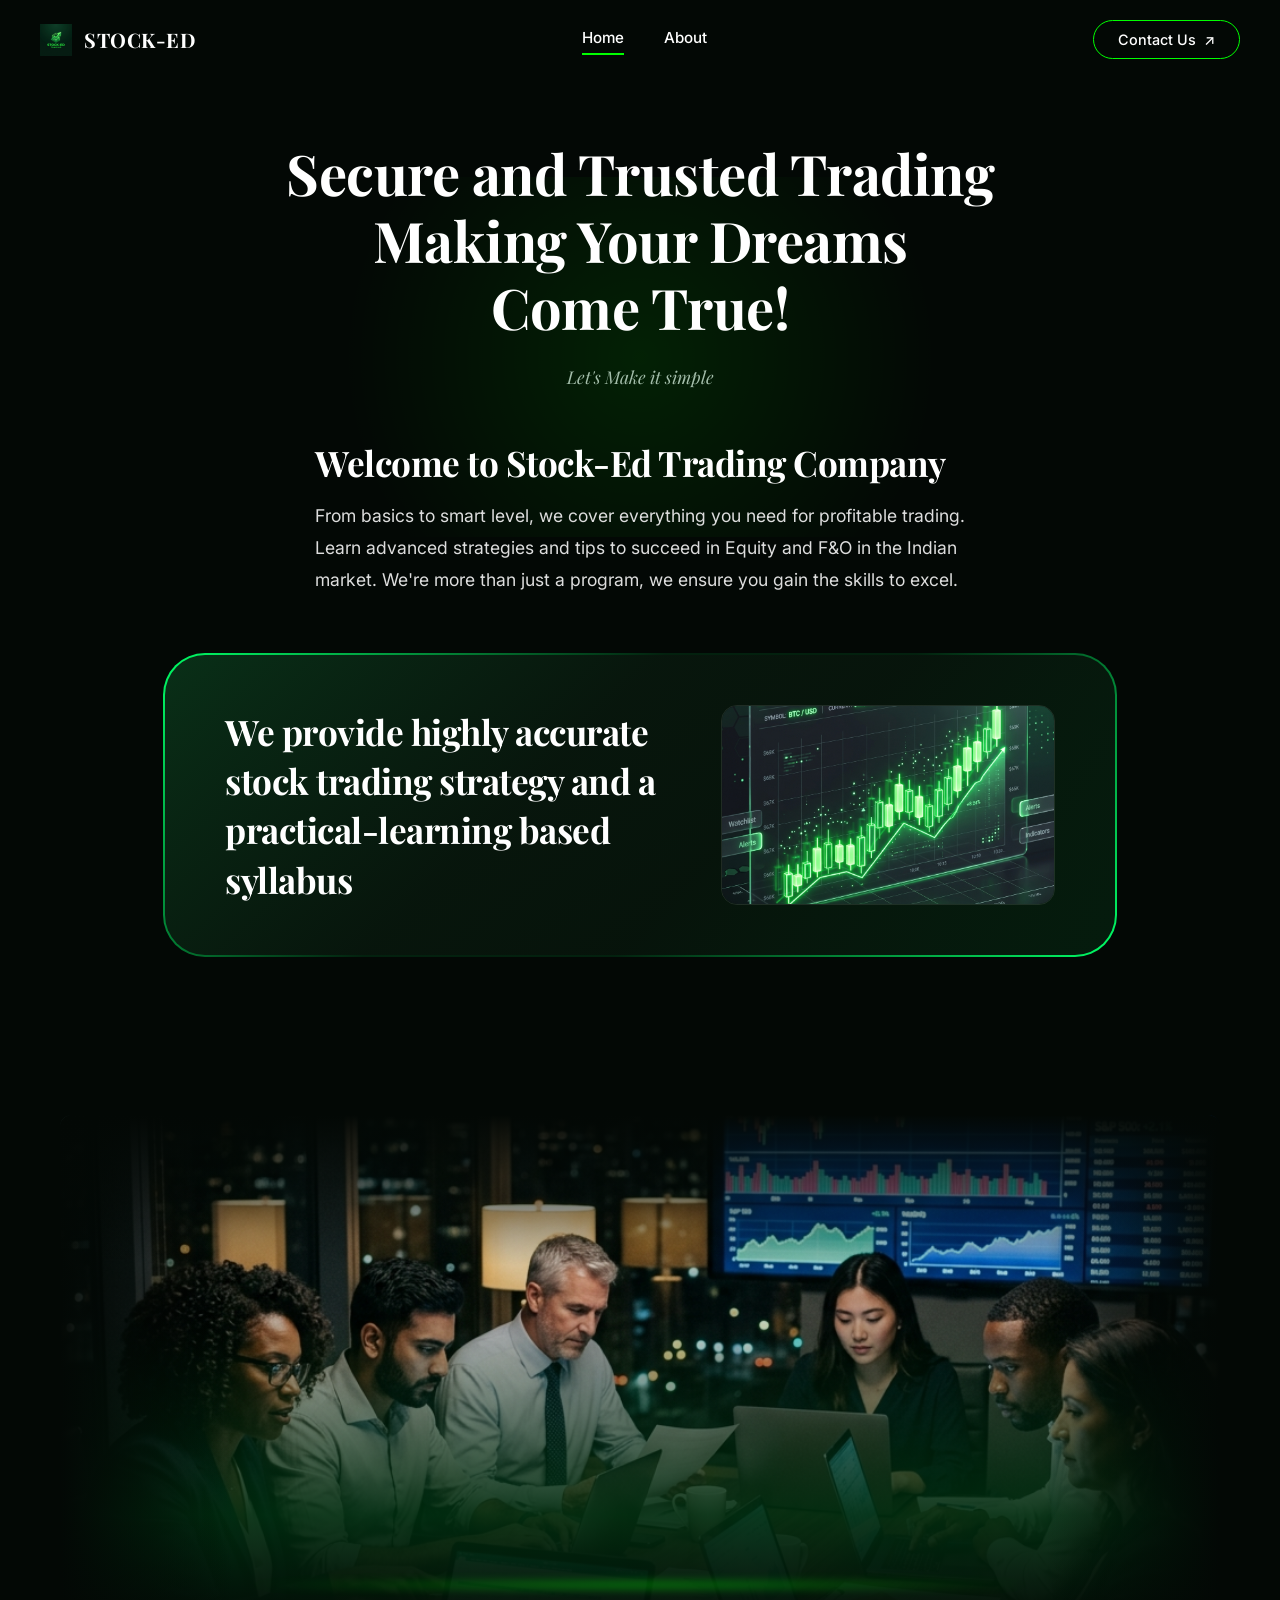
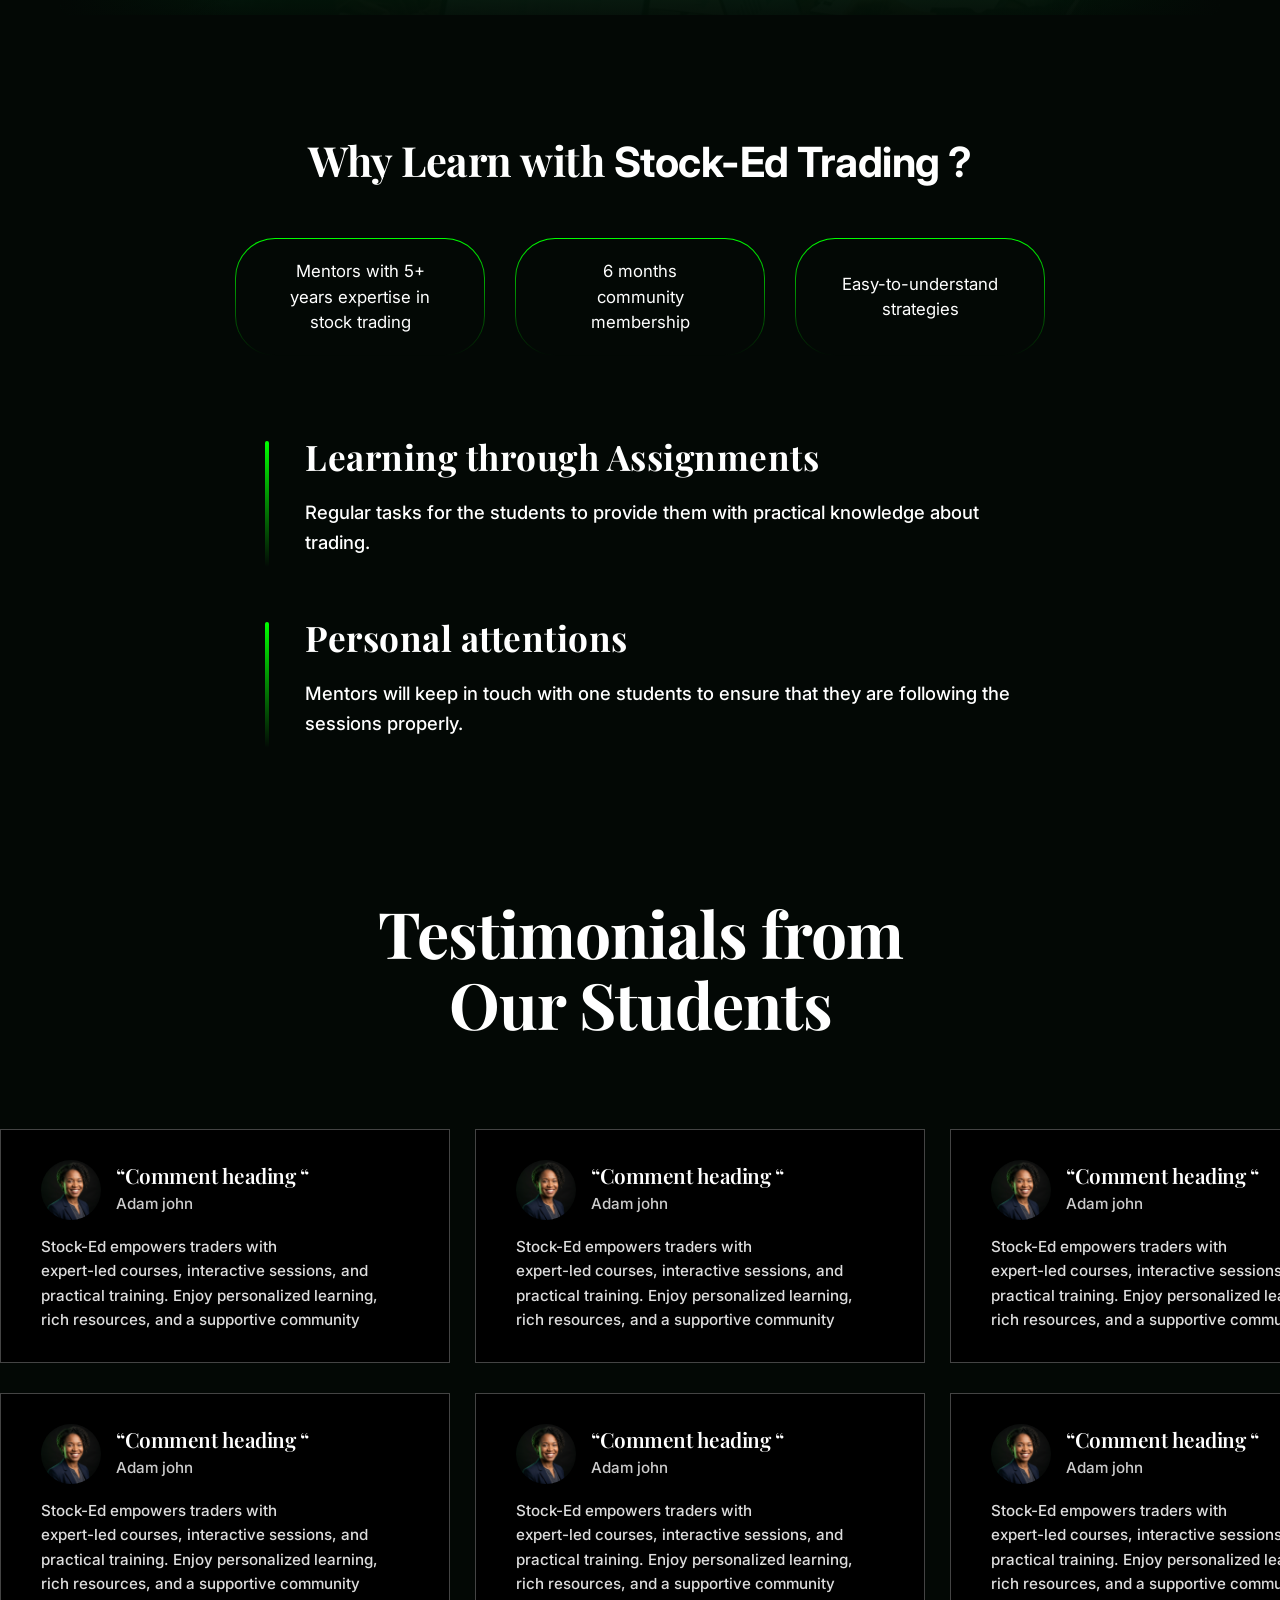
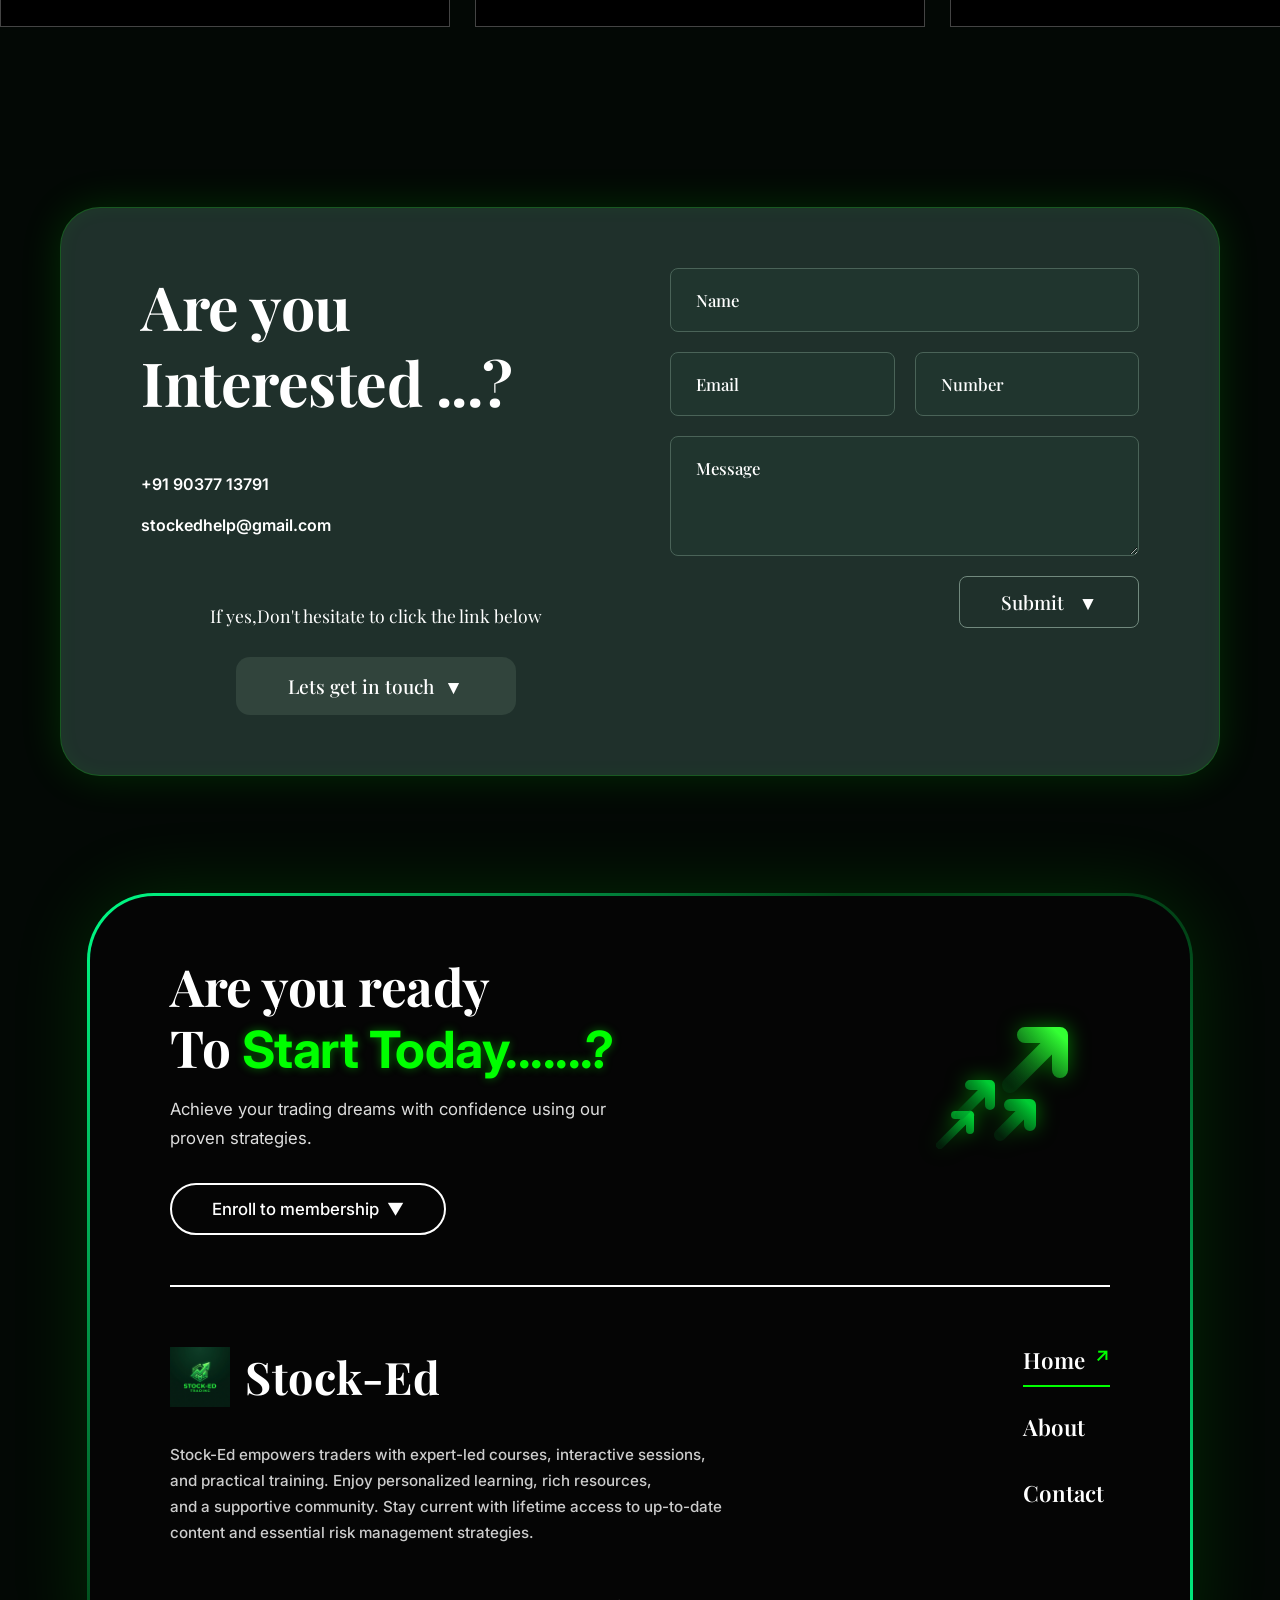
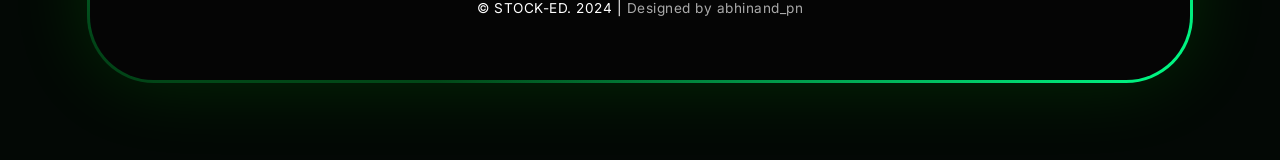
<file: index.html>
<!DOCTYPE html>
<html lang="en">
<head>
    <meta charset="UTF-8">
    <meta name="viewport" content="width=device-width, initial-scale=1.0">
    <title>Stock-Ed Trading Company | Secure and Trusted Trading</title>
    <meta name="description" content="Secure and trusted trading strategies and learning through practical assignments. Join Stock-Ed Trading Company today.">
    <!-- Google Fonts -->
    <link rel="preconnect" href="https://fonts.googleapis.com">
    <link rel="preconnect" href="https://fonts.gstatic.com" crossorigin>
    <link href="https://fonts.googleapis.com/css2?family=Playfair+Display:wght@500;600;700&family=Inter:wght@400;500;600&display=swap" rel="stylesheet">
    <link rel="icon" type="image/png" href="assets/logo.png">
    <link rel="stylesheet" href="styles.css">
</head>
<body>
    
    <header class="navbar">
        <div class="logo-container">
            <img src="assets/logo.png" alt="Stock-Ed Logo" class="logo-img">
            <span class="logo-text">STOCK-ED</span>
        </div>
        <nav class="nav-links">
            <a href="index.html" class="active">Home</a>
            <a href="about.html">About</a>
        </nav>
        <div class="nav-action">
            <button onclick="window.location.href='index.html#contact'" class="btn btn-outline"><span class="btn-text">Contact Us</span> <span class="arrow-icon">↗</span></button>
        </div>
    </header>

    <main>
        <!-- Hero Section -->
        <section id="home" class="hero-section">
            <div class="hero-text-container">
                <h1 class="main-heading">Secure and Trusted Trading<br>Making Your Dreams<br>Come True!</h1>
                <p class="subtitle fade">Let's Make it simple</p>
                
                <div class="welcome-block">
                    <h2>Welcome to Stock-Ed Trading Company</h2>
                    <p class="fade">From basics to smart level, we cover everything you need for profitable trading. Learn advanced strategies and tips to succeed in Equity and F&O in the Indian market. We're more than just a program, we ensure you gain the skills to excel.</p>
                </div>
            </div>

            <!-- Value Prop Card -->
            <div class="value-prop-card">
                <div class="card-content">
                    <h3>We provide highly accurate<br>stock trading strategy and a<br>practical-learning based syllabus</h3>
                </div>
                <div class="card-image-container">
                    <img src="assets/chart.png" alt="Stock Trading Chart Dashboard" class="chart-img">
                </div>
            </div>
        </section>

        <!-- About Section -->
        <section id="about" class="about-section">
            <div class="team-image-container">
                <img src="assets/team_meeting.png" alt="Stock-Ed Team Meeting" class="team-img">
                <div class="team-glow-line"></div>
            </div>
        </section>

        <!-- Features Section -->
        <section id="features" class="features-section">
            <div class="features-header">
                <h2>Why Learn with <span class="highlight">Stock-Ed Trading ?</span></h2>
            </div>
            
            <div class="feature-pills-container">
                <div class="pill">Mentors with 5+<br>years expertise in<br>stock trading</div>
                <div class="pill">6 months<br>community<br>membership</div>
                <div class="pill">Easy-to-understand<br>strategies</div>
            </div>

            <div class="features-details">
                <div class="feature-detail-item">
                    <h3>Learning through Assignments</h3>
                    <p>Regular tasks for the students to provide them with practical knowledge about trading.</p>
                </div>
                <div class="feature-detail-item">
                    <h3>Personal attentions</h3>
                    <p>Mentors will keep in touch with one students to ensure that they are following the sessions properly.</p>
                </div>
            </div>
        </section>

        <!-- Testimonials Section -->
        <section id="testimonials" class="testimonials-section">
            <h2 class="section-title text-center">Testimonials from<br>Our Students</h2>
            
            <div class="testimonials-scroll-wrapper">
                <div class="marquee-track track-left">
                    <div class="testimonial-card">
                        <div class="card-header">
                            <img src="assets/avatar.png" alt="Student Profile" class="avatar-img">
                            <div class="reviewer-info">
                                <h4>“Comment heading “</h4>
                                <p class="name fade">Adam john</p>
                            </div>
                        </div>
                        <p class="review-text fade">Stock-Ed empowers traders with<br>expert-led courses, interactive sessions, and<br>practical training. Enjoy personalized learning,<br>rich resources, and a supportive community</p>
                    </div>
                    <div class="testimonial-card">
                        <div class="card-header">
                            <img src="assets/avatar.png" alt="Student Profile" class="avatar-img">
                            <div class="reviewer-info">
                                <h4>“Comment heading “</h4>
                                <p class="name fade">Adam john</p>
                            </div>
                        </div>
                        <p class="review-text fade">Stock-Ed empowers traders with<br>expert-led courses, interactive sessions, and<br>practical training. Enjoy personalized learning,<br>rich resources, and a supportive community</p>
                    </div>
                    <div class="testimonial-card">
                        <div class="card-header">
                            <img src="assets/avatar.png" alt="Student Profile" class="avatar-img">
                            <div class="reviewer-info">
                                <h4>“Comment heading “</h4>
                                <p class="name fade">Adam john</p>
                            </div>
                        </div>
                        <p class="review-text fade">Stock-Ed empowers traders with<br>expert-led courses, interactive sessions, and<br>practical training. Enjoy personalized learning,<br>rich resources, and a supportive community</p>
                    </div>
                    <div class="testimonial-card">
                        <div class="card-header">
                            <img src="assets/avatar.png" alt="Student Profile" class="avatar-img">
                            <div class="reviewer-info">
                                <h4>“Comment heading “</h4>
                                <p class="name fade">Adam john</p>
                            </div>
                        </div>
                        <p class="review-text fade">Stock-Ed empowers traders with<br>expert-led courses, interactive sessions, and<br>practical training. Enjoy personalized learning,<br>rich resources, and a supportive community</p>
                    </div>
                    <!-- Duplicated for seamless loop -->
                    <div class="testimonial-card">
                        <div class="card-header">
                            <img src="assets/avatar.png" alt="Student Profile" class="avatar-img">
                            <div class="reviewer-info">
                                <h4>“Comment heading “</h4>
                                <p class="name fade">Adam john</p>
                            </div>
                        </div>
                        <p class="review-text fade">Stock-Ed empowers traders with<br>expert-led courses, interactive sessions, and<br>practical training. Enjoy personalized learning,<br>rich resources, and a supportive community</p>
                    </div>
                    <div class="testimonial-card">
                        <div class="card-header">
                            <img src="assets/avatar.png" alt="Student Profile" class="avatar-img">
                            <div class="reviewer-info">
                                <h4>“Comment heading “</h4>
                                <p class="name fade">Adam john</p>
                            </div>
                        </div>
                        <p class="review-text fade">Stock-Ed empowers traders with<br>expert-led courses, interactive sessions, and<br>practical training. Enjoy personalized learning,<br>rich resources, and a supportive community</p>
                    </div>
                    <div class="testimonial-card">
                        <div class="card-header">
                            <img src="assets/avatar.png" alt="Student Profile" class="avatar-img">
                            <div class="reviewer-info">
                                <h4>“Comment heading “</h4>
                                <p class="name fade">Adam john</p>
                            </div>
                        </div>
                        <p class="review-text fade">Stock-Ed empowers traders with<br>expert-led courses, interactive sessions, and<br>practical training. Enjoy personalized learning,<br>rich resources, and a supportive community</p>
                    </div>
                    <div class="testimonial-card">
                        <div class="card-header">
                            <img src="assets/avatar.png" alt="Student Profile" class="avatar-img">
                            <div class="reviewer-info">
                                <h4>“Comment heading “</h4>
                                <p class="name fade">Adam john</p>
                            </div>
                        </div>
                        <p class="review-text fade">Stock-Ed empowers traders with<br>expert-led courses, interactive sessions, and<br>practical training. Enjoy personalized learning,<br>rich resources, and a supportive community</p>
                    </div>
                </div>

                <div class="marquee-track track-right">
                    <div class="testimonial-card">
                        <div class="card-header">
                            <img src="assets/avatar.png" alt="Student Profile" class="avatar-img">
                            <div class="reviewer-info">
                                <h4>“Comment heading “</h4>
                                <p class="name fade">Adam john</p>
                            </div>
                        </div>
                        <p class="review-text fade">Stock-Ed empowers traders with<br>expert-led courses, interactive sessions, and<br>practical training. Enjoy personalized learning,<br>rich resources, and a supportive community</p>
                    </div>
                    <div class="testimonial-card">
                        <div class="card-header">
                            <img src="assets/avatar.png" alt="Student Profile" class="avatar-img">
                            <div class="reviewer-info">
                                <h4>“Comment heading “</h4>
                                <p class="name fade">Adam john</p>
                            </div>
                        </div>
                        <p class="review-text fade">Stock-Ed empowers traders with<br>expert-led courses, interactive sessions, and<br>practical training. Enjoy personalized learning,<br>rich resources, and a supportive community</p>
                    </div>
                    <div class="testimonial-card">
                        <div class="card-header">
                            <img src="assets/avatar.png" alt="Student Profile" class="avatar-img">
                            <div class="reviewer-info">
                                <h4>“Comment heading “</h4>
                                <p class="name fade">Adam john</p>
                            </div>
                        </div>
                        <p class="review-text fade">Stock-Ed empowers traders with<br>expert-led courses, interactive sessions, and<br>practical training. Enjoy personalized learning,<br>rich resources, and a supportive community</p>
                    </div>
                    <div class="testimonial-card">
                        <div class="card-header">
                            <img src="assets/avatar.png" alt="Student Profile" class="avatar-img">
                            <div class="reviewer-info">
                                <h4>“Comment heading “</h4>
                                <p class="name fade">Adam john</p>
                            </div>
                        </div>
                        <p class="review-text fade">Stock-Ed empowers traders with<br>expert-led courses, interactive sessions, and<br>practical training. Enjoy personalized learning,<br>rich resources, and a supportive community</p>
                    </div>
                    <!-- Duplicated for seamless loop -->
                    <div class="testimonial-card">
                        <div class="card-header">
                            <img src="assets/avatar.png" alt="Student Profile" class="avatar-img">
                            <div class="reviewer-info">
                                <h4>“Comment heading “</h4>
                                <p class="name fade">Adam john</p>
                            </div>
                        </div>
                        <p class="review-text fade">Stock-Ed empowers traders with<br>expert-led courses, interactive sessions, and<br>practical training. Enjoy personalized learning,<br>rich resources, and a supportive community</p>
                    </div>
                    <div class="testimonial-card">
                        <div class="card-header">
                            <img src="assets/avatar.png" alt="Student Profile" class="avatar-img">
                            <div class="reviewer-info">
                                <h4>“Comment heading “</h4>
                                <p class="name fade">Adam john</p>
                            </div>
                        </div>
                        <p class="review-text fade">Stock-Ed empowers traders with<br>expert-led courses, interactive sessions, and<br>practical training. Enjoy personalized learning,<br>rich resources, and a supportive community</p>
                    </div>
                    <div class="testimonial-card">
                        <div class="card-header">
                            <img src="assets/avatar.png" alt="Student Profile" class="avatar-img">
                            <div class="reviewer-info">
                                <h4>“Comment heading “</h4>
                                <p class="name fade">Adam john</p>
                            </div>
                        </div>
                        <p class="review-text fade">Stock-Ed empowers traders with<br>expert-led courses, interactive sessions, and<br>practical training. Enjoy personalized learning,<br>rich resources, and a supportive community</p>
                    </div>
                    <div class="testimonial-card">
                        <div class="card-header">
                            <img src="assets/avatar.png" alt="Student Profile" class="avatar-img">
                            <div class="reviewer-info">
                                <h4>“Comment heading “</h4>
                                <p class="name fade">Adam john</p>
                            </div>
                        </div>
                        <p class="review-text fade">Stock-Ed empowers traders with<br>expert-led courses, interactive sessions, and<br>practical training. Enjoy personalized learning,<br>rich resources, and a supportive community</p>
                    </div>
                </div>
            </div>
        </section>

        <!-- Contact Section -->
        <section id="contact" class="contact-section">
            <div class="contact-card new-smooth-card">
                <div class="contact-left">
                    <h2 class="large-title">Are you<br>Interested ...?</h2>
                    
                    <div class="contact-info">
                        <p class="strong-text">+91 90377 13791</p>
                        <p class="strong-text">stockedhelp@gmail.com</p>
                    </div>
                    
                    <div class="form-cta">
                        <p>If yes,Don't hesitate to click the link below</p>
                        <button class="btn btn-primary-dark">Lets get in touch &nbsp;▼</button>
                    </div>
                </div>
                
                <div class="contact-right">
                    <form class="interest-form" onsubmit="event.preventDefault();">
                        <div class="form-row">
                            <input type="text" placeholder="Name" required>
                        </div>
                        <div class="form-row two-col">
                            <input type="email" placeholder="Email" required>
                            <input type="tel" placeholder="Number" required>
                        </div>
                        <div class="form-row">
                            <textarea placeholder="Message"></textarea>
                        </div>
                        <div class="form-submit-container">
                            <button type="submit" class="btn btn-outline-submit">Submit &nbsp;&nbsp;▼</button>
                        </div>
                    </form>
                </div>
            </div>
        </section>
    </main>

    <!-- Footer Section -->
 <!-- Footer Section -->
    <footer id="footer" class="main-footer">
        <div class="footer-card">
            
            <div class="footer-top-row">
                <div class="footer-cta">
                    <h2>Are you ready<br>To <span class="highlight-green">Start Today.......?</span></h2>
                    <p class="small-text">Achieve your trading dreams with confidence using our proven strategies.</p>
                    <button class="btn footer-btn">Enroll to membership &nbsp;▼</button>
                </div>
                
                <div class="footer-stats-art">
                    <!-- Glowing Green Arrows Layout -->
                    <div class="custom-arrows">
                        <svg width="200" height="200" viewBox="0 0 200 200" fill="none" xmlns="http://www.w3.org/2000/svg">
                            <defs>
                                <linearGradient id="grad-large" x1="0%" y1="100%" x2="100%" y2="0%">
                                    <stop offset="0%" stop-color="#006622" stop-opacity="0.2"/>
                                    <stop offset="100%" stop-color="#33ff33"/>
                                </linearGradient>
                                <linearGradient id="grad-med" x1="0%" y1="100%" x2="100%" y2="0%">
                                    <stop offset="0%" stop-color="#006622" stop-opacity="0.2"/>
                                    <stop offset="100%" stop-color="#00cc33"/>
                                </linearGradient>
                            </defs>
                            <g stroke-linecap="round" stroke-linejoin="round">
                                <path d="M30 150 L60 120 M60 120 L45 120 M60 120 L60 135" stroke="url(#grad-med)" stroke-width="8"/>
                                <path d="M50 120 L80 90 M80 90 L60 90 M80 90 L80 110" stroke="url(#grad-med)" stroke-width="10"/>
                                <path d="M90 140 L120 110 M120 110 L100 110 M120 110 L120 130" stroke="url(#grad-med)" stroke-width="12"/>
                                <path d="M100 90 L150 40 M150 40 L115 40 M150 40 L150 75" stroke="url(#grad-large)" stroke-width="16"/>
                            </g>
                        </svg>
                    </div>
                </div>
            </div>
            
            <hr class="footer-divider fade">

            <div class="footer-bottom-row">
                <div class="branding">
                    <div class="logo-container">
                        <img src="assets/logo.png" alt="Stock-Ed Logo" class="logo-img large-logo">
                        <span class="logo-text large-logo-text">Stock-Ed</span>
                    </div>
                    <p class="company-desc">Stock-Ed empowers traders with expert-led courses, interactive sessions,<br>and practical training. Enjoy personalized learning, rich resources,<br>and a supportive community. Stay current with lifetime access to up-to-date<br>content and essential risk management strategies.</p>
                </div>
                
                <div class="footer-links">
                    <ul>
                        <li><a href="index.html" class="active-link">Home <span class="link-arrow">↗</span></a></li>
                        <li><a href="about.html">About</a></li>
                        <li><a href="form.html">Contact</a></li>
                    </ul>
                </div>
            </div>
            
            <div class="copyright text-center fade">
                <p>&copy; STOCK-ED. 2024 | <span class="fade">Designed by abhinand_pn</span></p>
            </div>
        </div>
    </footer>

    <script>
        // Smooth scroll reveal transition
        document.addEventListener('DOMContentLoaded', () => {
            const observerOptions = {
                threshold: 0.08,
                rootMargin: "0px 0px -40px 0px"
            };

            const observer = new IntersectionObserver((entries) => {
                entries.forEach(entry => {
                    if (entry.isIntersecting) {
                        entry.target.classList.add('active');
                        observer.unobserve(entry.target);
                    }
                });
            }, observerOptions);

            const selectors = [
                '.hero-text-container',
                '.value-prop-card',
                '.team-image-container',
                '.features-header',
                '.feature-pills-container',
                '.feature-detail-item',
                '.section-title',
                '.contact-card',
                '.footer-card'
            ];

            document.querySelectorAll(selectors.join(', ')).forEach(el => {
                el.classList.add('reveal');
                observer.observe(el);
            });
        });
    </script>
</body>
</html>
</file>
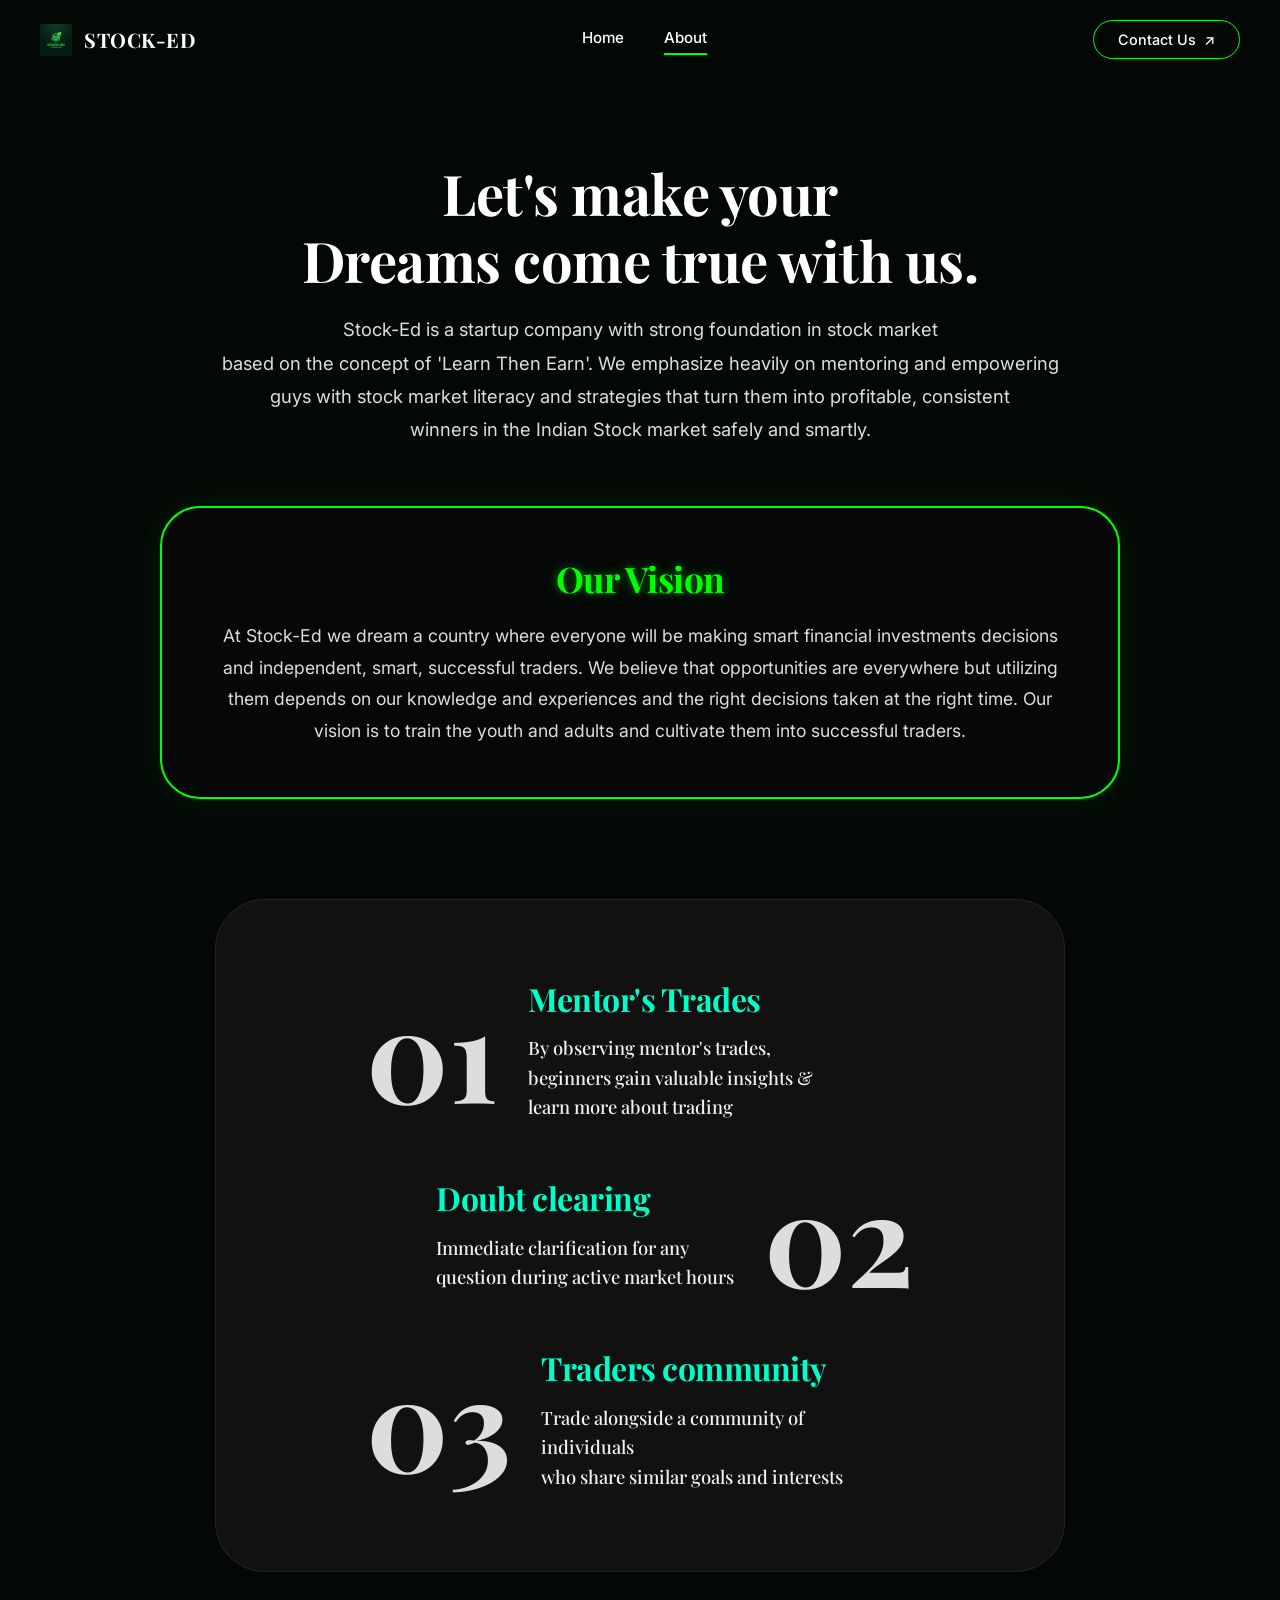
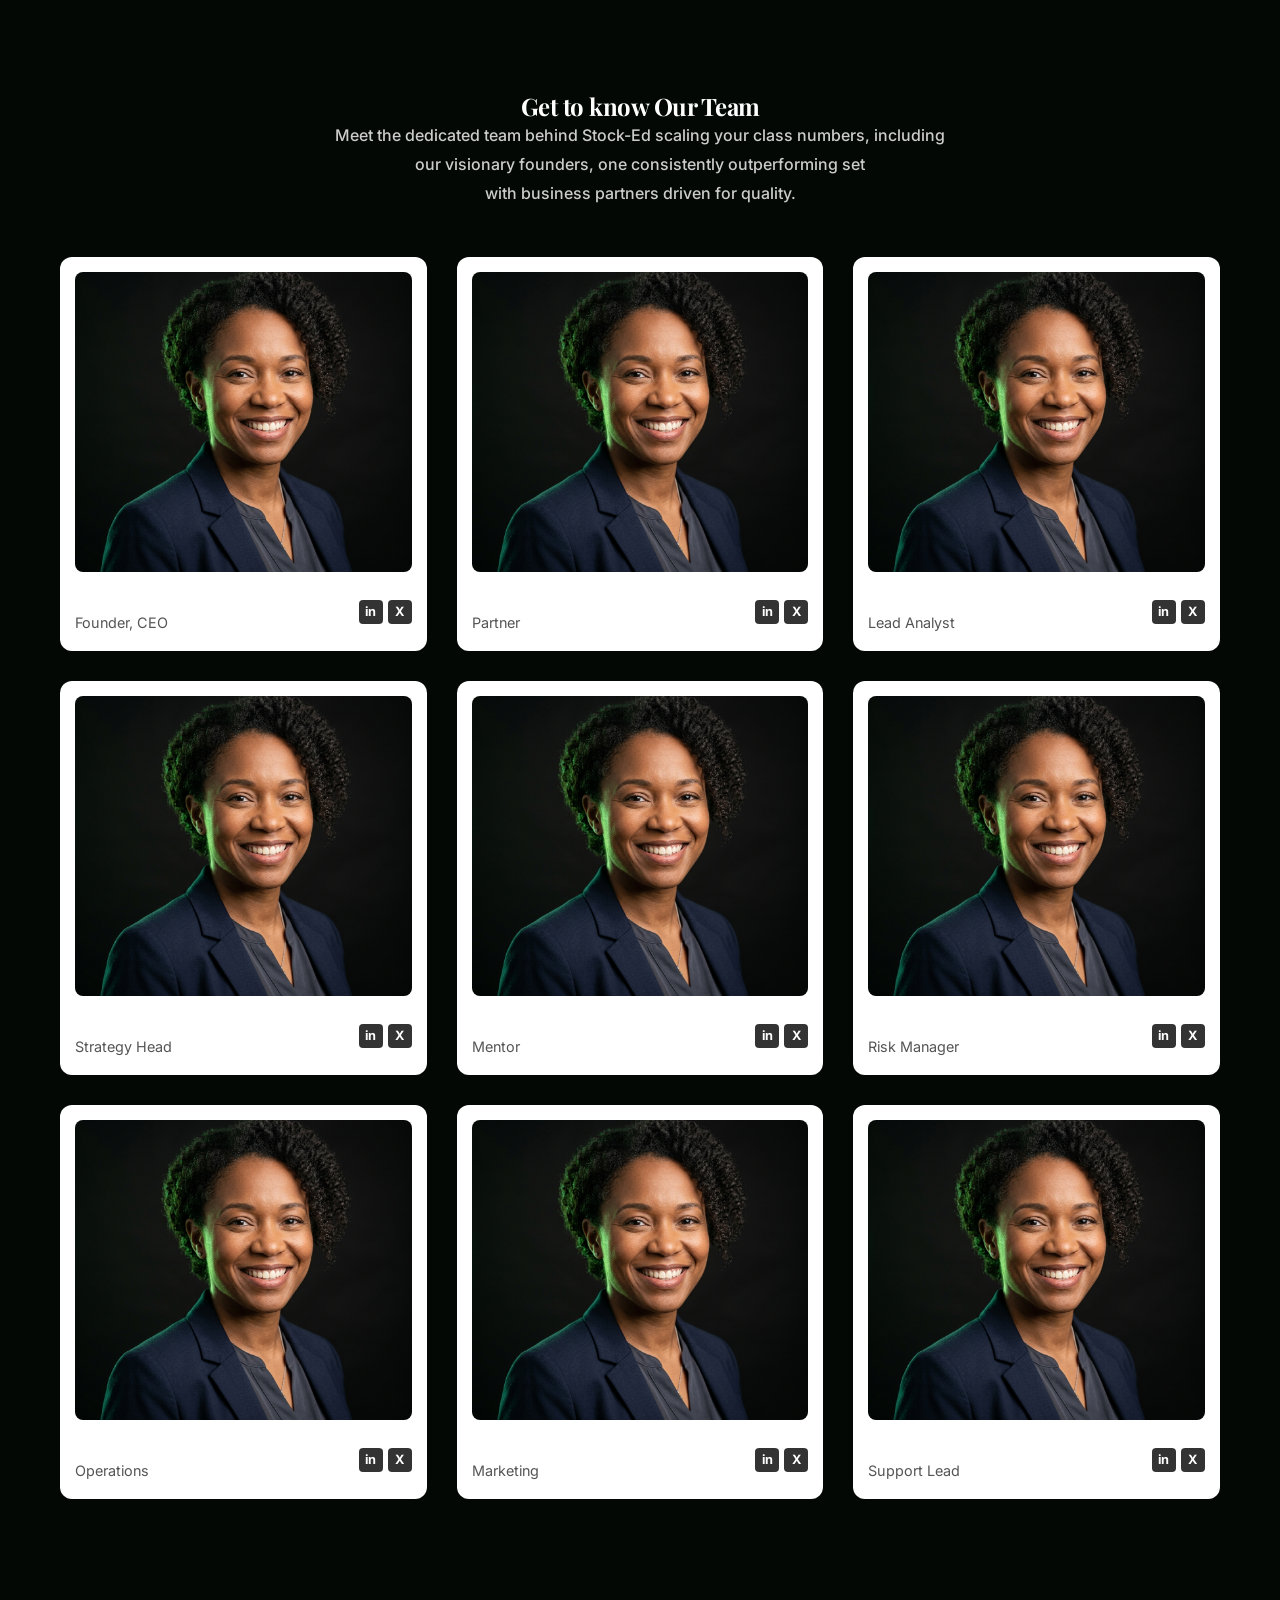
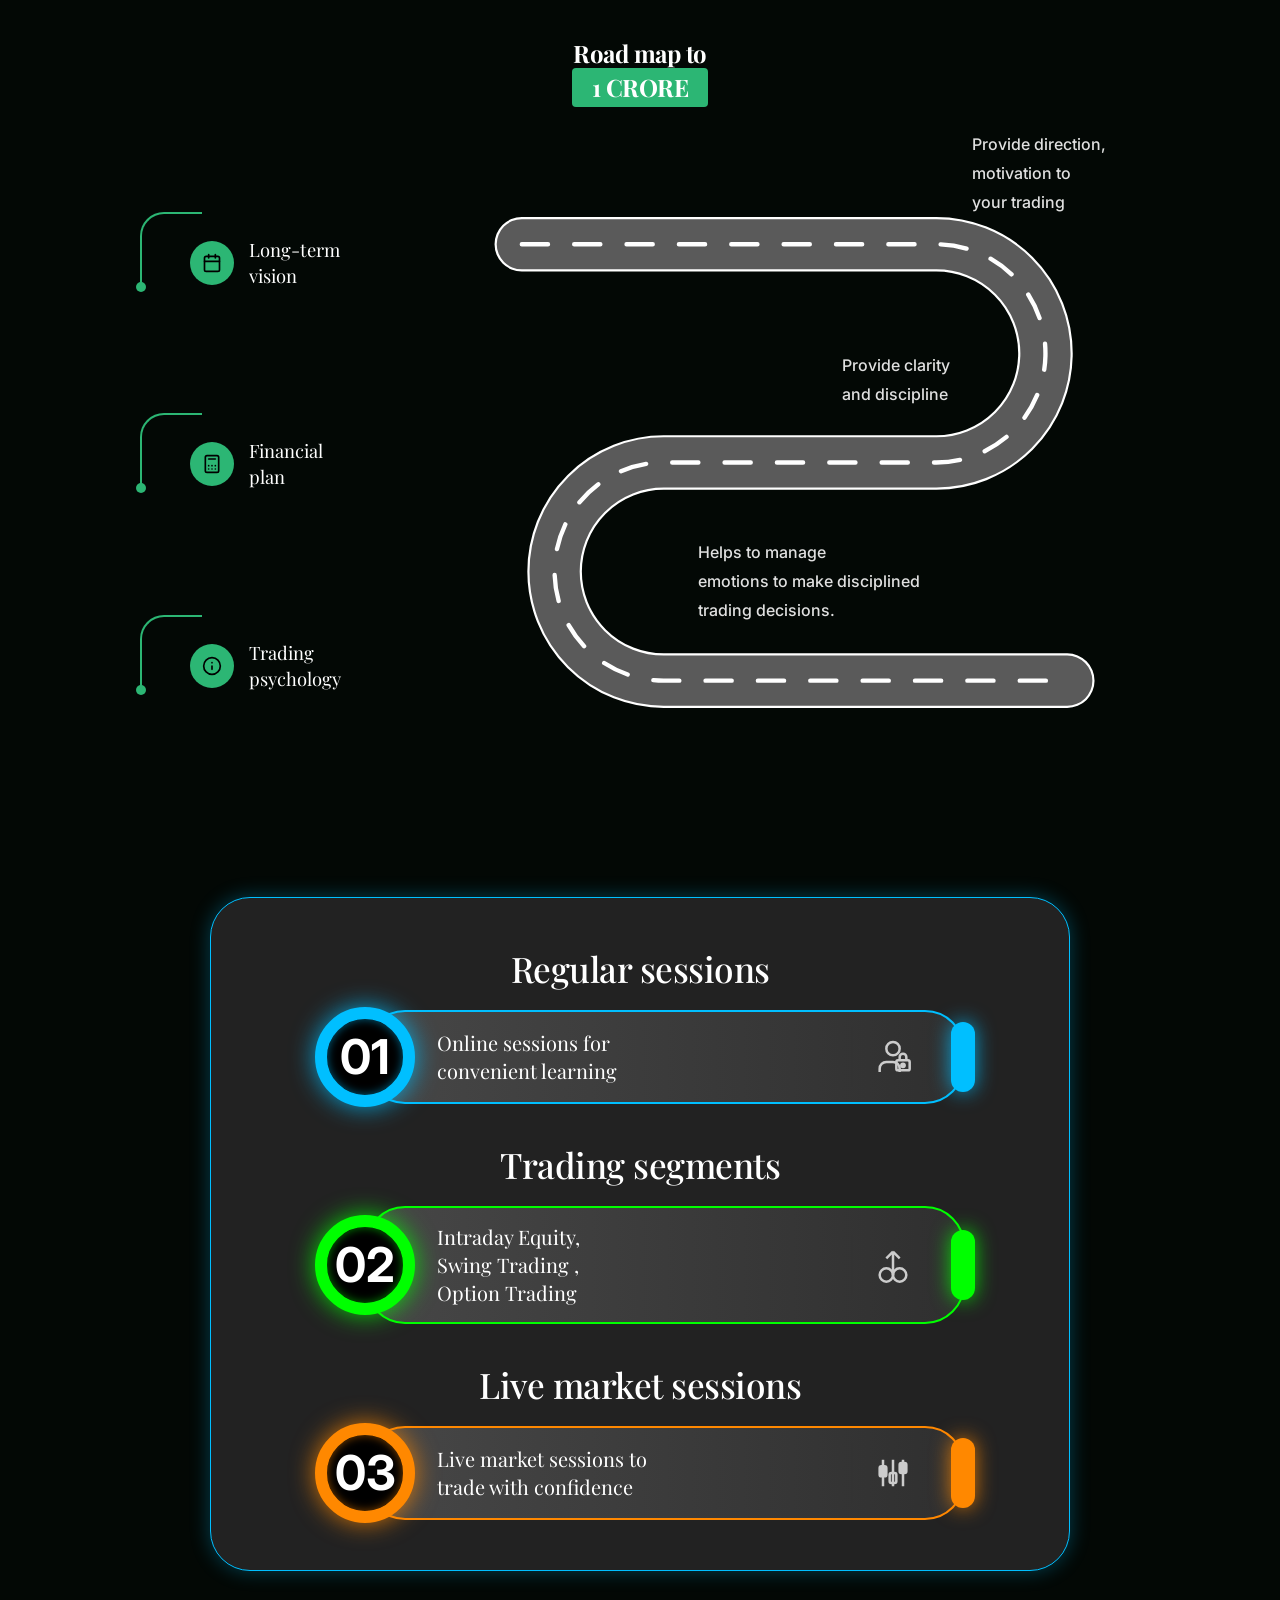
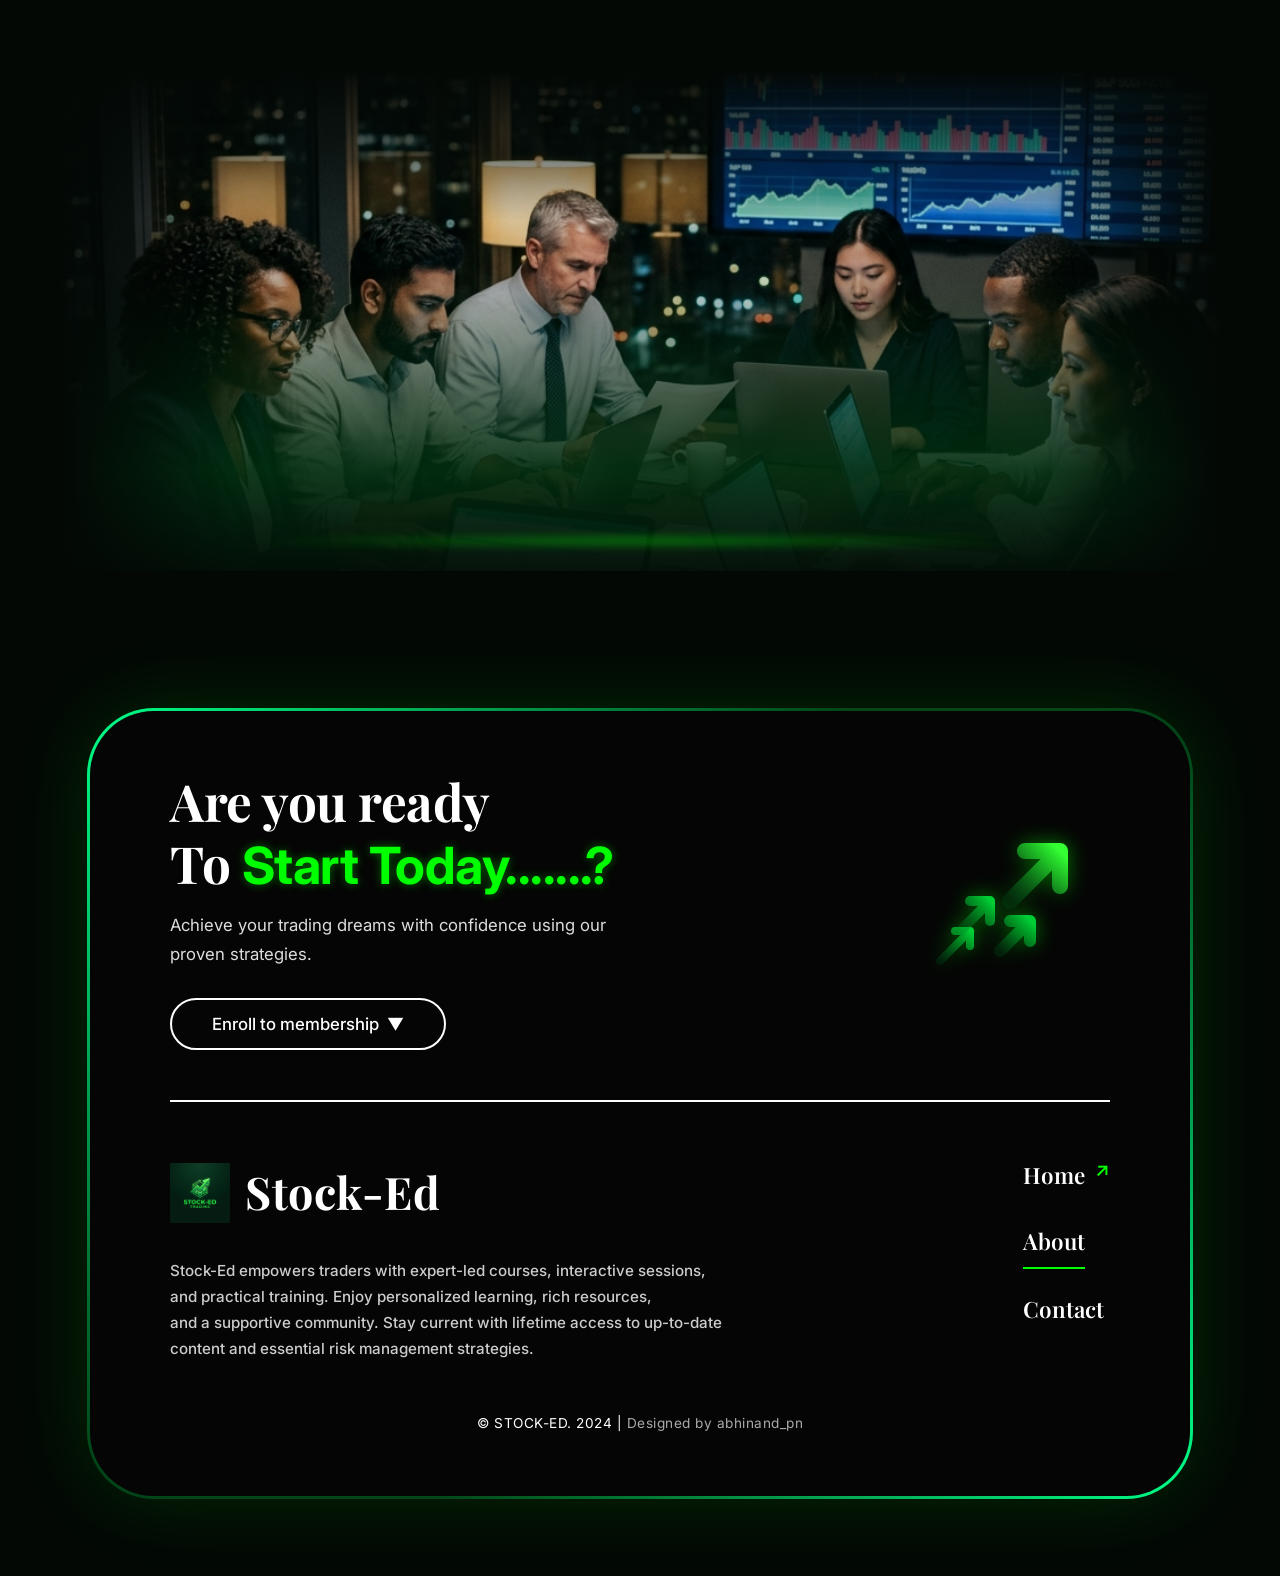
<file: about.html>
<!DOCTYPE html>
<html lang="en">
<head>
    <meta charset="UTF-8">
    <meta name="viewport" content="width=device-width, initial-scale=1.0">
    <title>About Us | Stock-Ed Trading Company</title>
    <meta name="description" content="Learn about Stock-Ed Trading Company, our vision, team, and the roadmap to success in the stock market.">
    <!-- Google Fonts -->
    <link rel="preconnect" href="https://fonts.googleapis.com">
    <link rel="preconnect" href="https://fonts.gstatic.com" crossorigin>
    <link href="https://fonts.googleapis.com/css2?family=Playfair+Display:wght@500;600;700&family=Inter:wght@400;500;600;700&display=swap" rel="stylesheet">
    <link rel="icon" type="image/png" href="assets/logo.png">
    <link rel="stylesheet" href="styles.css">
</head>
<body>
    
    <header class="navbar">
        <div class="logo-container">
            <img src="assets/logo.png" alt="Stock-Ed Logo" class="logo-img">
            <span class="logo-text">STOCK-ED</span>
        </div>
        <nav class="nav-links">
            <a href="index.html">Home</a>
            <a href="about.html" class="active">About</a>
        </nav>
        <div class="nav-action">
            <button onclick="window.location.href='index.html#contact'" class="btn btn-outline"><span class="btn-text">Contact Us</span> <span class="arrow-icon">↗</span></button>
        </div>
    </header>

    <main>
        <!-- Hero Section -->
        <section class="about-page-hero">
            <h1 class="main-heading text-center">Let's make your<br>Dreams come true with us.</h1>
            <p class="about-intro text-center">Stock-Ed is a startup company with strong foundation in stock market<br>based on the concept of 'Learn Then Earn'. We emphasize heavily on mentoring and empowering<br>guys with stock market literacy and strategies that turn them into profitable, consistent<br>winners in the Indian Stock market safely and smartly.</p>
            
            <div class="vision-card">
                <h3>Our Vision</h3>
                <p>At Stock-Ed we dream a country where everyone will be making smart financial investments decisions and independent, smart, successful traders. We believe that opportunities are everywhere but utilizing them depends on our knowledge and experiences and the right decisions taken at the right time. Our vision is to train the youth and adults and cultivate them into successful traders.</p>
            </div>
        </section>

        <!-- Mentorship Values -->
        <section class="methods-section">
            <div class="methods-card">
                <!-- Method 1 -->
                <div class="method-row method-left">
                    <div class="method-number">01</div>
                    <div class="method-content">
                        <h4 class="method-title neon-cyan">Mentor's Trades</h4>
                        <p class="method-desc">By observing mentor's trades,<br>beginners gain valuable insights &amp;<br>learn more about trading</p>
                    </div>
                </div>

                <!-- Method 2 -->
                <div class="method-row method-right">
                    <div class="method-content text-right">
                        <h4 class="method-title neon-cyan">Doubt clearing</h4>
                        <p class="method-desc">Immediate clarification for any<br>question during active market hours</p>
                    </div>
                    <div class="method-number">02</div>
                </div>

                <!-- Method 3 -->
                <div class="method-row method-left">
                    <div class="method-number">03</div>
                    <div class="method-content">
                        <h4 class="method-title neon-cyan">Traders community</h4>
                        <p class="method-desc">Trade alongside a community of individuals<br>who share similar goals and interests</p>
                    </div>
                </div>
            </div>
        </section>

        <!-- Team Section -->
        <section class="team-section">
            <div class="team-header text-center">
                <h2 class="section-title">Get to know Our Team</h2>
                <p class="team-intro">Meet the dedicated team behind Stock-Ed scaling your class numbers, including<br>our visionary founders, one consistently outperforming set<br>with business partners driven for quality.</p>
            </div>

            <div class="team-grid">
                <!-- Card 1 -->
                <div class="team-card">
                    <img src="assets/avatar.png" alt="Adam john" class="team-card-img">
                    <div class="team-card-info">
                        <div class="info-text">
                            <h4>Adam john</h4>
                            <p class="role">Founder, CEO</p>
                        </div>
                        <div class="socials">
                            <span class="social-icon">in</span>
                            <span class="social-icon">X</span>
                        </div>
                    </div>
                </div>
                <!-- Card 2 -->
                <div class="team-card">
                    <img src="assets/avatar.png" alt="Adam john" class="team-card-img">
                    <div class="team-card-info">
                        <div class="info-text">
                            <h4>Adam john</h4>
                            <p class="role">Partner</p>
                        </div>
                        <div class="socials">
                            <span class="social-icon">in</span>
                            <span class="social-icon">X</span>
                        </div>
                    </div>
                </div>
                <!-- Card 3 -->
                <div class="team-card">
                    <img src="assets/avatar.png" alt="Adam john" class="team-card-img">
                    <div class="team-card-info">
                        <div class="info-text">
                            <h4>Adam john</h4>
                            <p class="role">Lead Analyst</p>
                        </div>
                        <div class="socials">
                            <span class="social-icon">in</span>
                            <span class="social-icon">X</span>
                        </div>
                    </div>
                </div>
                <!-- Card 4 -->
                <div class="team-card">
                    <img src="assets/avatar.png" alt="Adam john" class="team-card-img">
                    <div class="team-card-info">
                        <div class="info-text">
                            <h4>Adam john</h4>
                            <p class="role">Strategy Head</p>
                        </div>
                        <div class="socials">
                            <span class="social-icon">in</span>
                            <span class="social-icon">X</span>
                        </div>
                    </div>
                </div>
                <!-- Card 5 -->
                <div class="team-card">
                    <img src="assets/avatar.png" alt="Adam john" class="team-card-img">
                    <div class="team-card-info">
                        <div class="info-text">
                            <h4>Adam john</h4>
                            <p class="role">Mentor</p>
                        </div>
                        <div class="socials">
                            <span class="social-icon">in</span>
                            <span class="social-icon">X</span>
                        </div>
                    </div>
                </div>
                <!-- Card 6 -->
                <div class="team-card">
                    <img src="assets/avatar.png" alt="Adam john" class="team-card-img">
                    <div class="team-card-info">
                        <div class="info-text">
                            <h4>Adam john</h4>
                            <p class="role">Risk Manager</p>
                        </div>
                        <div class="socials">
                            <span class="social-icon">in</span>
                            <span class="social-icon">X</span>
                        </div>
                    </div>
                </div>
                <!-- Card 7 -->
                <div class="team-card">
                    <img src="assets/avatar.png" alt="Adam john" class="team-card-img">
                    <div class="team-card-info">
                        <div class="info-text">
                            <h4>Adam john</h4>
                            <p class="role">Operations</p>
                        </div>
                        <div class="socials">
                            <span class="social-icon">in</span>
                            <span class="social-icon">X</span>
                        </div>
                    </div>
                </div>
                <!-- Card 8 -->
                <div class="team-card">
                    <img src="assets/avatar.png" alt="Adam john" class="team-card-img">
                    <div class="team-card-info">
                        <div class="info-text">
                            <h4>Adam john</h4>
                            <p class="role">Marketing</p>
                        </div>
                        <div class="socials">
                            <span class="social-icon">in</span>
                            <span class="social-icon">X</span>
                        </div>
                    </div>
                </div>
                <!-- Card 9 -->
                <div class="team-card">
                    <img src="assets/avatar.png" alt="Adam john" class="team-card-img">
                    <div class="team-card-info">
                        <div class="info-text">
                            <h4>Adam john</h4>
                            <p class="role">Support Lead</p>
                        </div>
                        <div class="socials">
                            <span class="social-icon">in</span>
                            <span class="social-icon">X</span>
                        </div>
                    </div>
                </div>
            </div>
        </section>

        <!-- Roadmap Section -->
        <section class="roadmap-section">
            <h2 class="section-title text-center title-roadmap">Road map to<br><span class="highlight-green-bg">1 CRORE</span></h2>
            
            <div class="roadmap-layout">
                <!-- Left pill indicators -->
                <div class="roadmap-steps">
                    
                    <div class="step-card">
                        <div class="step-content">
                            <div class="step-icon-circle">
                                <svg width="20" height="20" viewBox="0 0 24 24" fill="none" stroke="#000" stroke-width="2" stroke-linecap="round" stroke-linejoin="round"><rect x="3" y="4" width="18" height="18" rx="2" ry="2"></rect><line x1="16" y1="2" x2="16" y2="6"></line><line x1="8" y1="2" x2="8" y2="6"></line><line x1="3" y1="10" x2="21" y2="10"></line></svg>
                            </div>
                            <p>Long-term<br>vision</p>
                        </div>
                    </div>

                    <div class="step-card">
                        <div class="step-content">
                            <div class="step-icon-circle">
                                <svg width="20" height="20" viewBox="0 0 24 24" fill="none" stroke="#000" stroke-width="2" stroke-linecap="round" stroke-linejoin="round"><rect x="4" y="2" width="16" height="20" rx="2" ry="2"></rect><line x1="8" y1="6" x2="16" y2="6"></line><line x1="16" y1="14" x2="16.01" y2="14"></line><line x1="12" y1="14" x2="12.01" y2="14"></line><line x1="8" y1="14" x2="8.01" y2="14"></line><line x1="16" y1="18" x2="16.01" y2="18"></line><line x1="12" y1="18" x2="12.01" y2="18"></line><line x1="8" y1="18" x2="8.01" y2="18"></line></svg>
                            </div>
                            <p>Financial<br>plan</p>
                        </div>
                    </div>

                    <div class="step-card">
                        <div class="step-content">
                            <div class="step-icon-circle">
                                <svg width="20" height="20" viewBox="0 0 24 24" fill="none" stroke="#000" stroke-width="2" stroke-linecap="round" stroke-linejoin="round"><circle cx="12" cy="12" r="10"></circle><line x1="12" y1="16" x2="12" y2="12"></line><line x1="12" y1="8" x2="12.01" y2="8"></line></svg>
                            </div>
                            <p>Trading<br>psychology</p>
                        </div>
                    </div>

                </div>

                <!-- Animated/Styled Roadmap SVG path -->
                <div class="roadmap-path-container">
                    <svg class="road-svg" viewBox="0 0 550 550" fill="none" preserveAspectRatio="xMidYMid meet">
                        <!-- Thick white outline -->
                        <path d="M 20 80 L 400 80 A 100 100 0 0 1 400 280 L 150 280 A 100 100 0 0 0 150 480 L 520 480" stroke="#ffffff" stroke-width="50" stroke-linecap="round"/>
                        <!-- Thick dark grey road -->
                        <path d="M 20 80 L 400 80 A 100 100 0 0 1 400 280 L 150 280 A 100 100 0 0 0 150 480 L 520 480" stroke="#5a5a5a" stroke-width="46" stroke-linecap="round"/>
                        <!-- Dashed animated center line -->
                        <path class="anim-dash" d="M 20 80 L 400 80 A 100 100 0 0 1 400 280 L 150 280 A 100 100 0 0 0 150 480 L 520 480" stroke="#fff" stroke-width="4" stroke-dasharray="24,24" stroke-linecap="round"/>
                    </svg>

                    <!-- Absolutely positioned text nodes along the road -->
                    <div class="path-node node-1">
                        <p>Provide direction,<br>motivation to<br>your trading</p>
                    </div>
                    <div class="path-node node-2">
                        <p>Provide clarity<br>and discipline</p>
                    </div>
                    <div class="path-node node-3">
                        <p>Helps to manage<br>emotions to make disciplined<br>trading decisions.</p>
                    </div>
                </div>
            </div>
        </section>

        <!-- Segments Section -->
        <section class="segments-section">
            <div class="segments-card outline-glow">
                
                <!-- Pill 1 -->
                <div class="segment-block">
                    <h2 class="segments-title text-center">Regular sessions</h2>
                    <div class="segment-pill-container blue-theme">
                        <div class="segment-circle">
                            <span>01</span>
                        </div>
                        <div class="segment-pill">
                            <p class="segment-text">Online sessions for<br>convenient learning</p>
                            <div class="segment-divider"></div>
                            <div class="segment-icon">
                                <svg viewBox="0 0 24 24" width="40" height="40" fill="none" stroke="#ccc" stroke-width="1.5"><path d="M16 21v-2a4 4 0 0 0-4-4H8a4 4 0 0 0-4 4v2" /><circle cx="12" cy="7" r="4" /><rect x="14" y="14" width="8" height="6" rx="1" /><path d="M16 14v-2a2 2 0 0 1 4 0v2" /><circle cx="18" cy="17" r="1" fill="#ccc"/></svg>
                            </div>
                            <div class="segment-cap"></div>
                        </div>
                    </div>
                </div>

                <!-- Pill 2 -->
                <div class="segment-block">
                    <h2 class="segments-title text-center">Trading segments</h2>
                    <div class="segment-pill-container green-theme">
                        <div class="segment-circle">
                            <span>02</span>
                        </div>
                        <div class="segment-pill">
                            <p class="segment-text">Intraday Equity,<br>Swing Trading ,<br>Option Trading</p>
                            <div class="segment-divider"></div>
                            <div class="segment-icon">
                                <svg viewBox="0 0 24 24" width="40" height="40" fill="none" stroke="#ccc" stroke-width="1.5"><circle cx="8" cy="18" r="4"/><circle cx="16" cy="18" r="4"/><path d="M12 18V4m0 0l-4 4m4-4l4 4"/></svg>
                            </div>
                            <div class="segment-cap"></div>
                        </div>
                    </div>
                </div>

                <!-- Pill 3 -->
                <div class="segment-block">
                    <h2 class="segments-title text-center">Live market sessions</h2>
                    <div class="segment-pill-container orange-theme">
                        <div class="segment-circle">
                            <span>03</span>
                        </div>
                        <div class="segment-pill">
                            <p class="segment-text">Live market sessions to<br>trade with confidence</p>
                            <div class="segment-divider"></div>
                            <div class="segment-icon">
                                <svg viewBox="0 0 24 24" width="40" height="40" fill="none" stroke="#ccc" stroke-width="1.5"><path d="M6 4v16M18 4v16M12 4v16"/><rect x="4" y="8" width="4" height="6" rx="1" fill="#ccc"/><rect x="10" y="12" width="4" height="6" rx="1" /><rect x="16" y="6" width="4" height="6" rx="1" fill="#ccc"/></svg>
                            </div>
                            <div class="segment-cap"></div>
                        </div>
                    </div>
                </div>

            </div>
        </section>

        <!-- Bottom Image Component -->
        <section class="about-bottom-image">
             <div class="team-image-container">
                <img src="assets/team_meeting.png" alt="Stock-Ed Team Meeting" class="team-img">
                <div class="team-glow-line"></div>
            </div>
        </section>

    </main>

    <!-- Footer Section -->
    <footer id="footer" class="main-footer">
        <div class="footer-card">
            
            <div class="footer-top-row">
                <div class="footer-cta">
                    <h2>Are you ready<br>To <span class="highlight-green">Start Today.......?</span></h2>
                    <p class="small-text">Achieve your trading dreams with confidence using our proven strategies.</p>
                    <button class="btn footer-btn">Enroll to membership &nbsp;▼</button>
                </div>
                
                <div class="footer-stats-art">
                    <!-- Glowing Green Arrows Layout -->
                    <div class="custom-arrows">
                        <svg width="200" height="200" viewBox="0 0 200 200" fill="none" xmlns="http://www.w3.org/2000/svg">
                            <defs>
                                <linearGradient id="grad-large" x1="0%" y1="100%" x2="100%" y2="0%">
                                    <stop offset="0%" stop-color="#006622" stop-opacity="0.2"/>
                                    <stop offset="100%" stop-color="#33ff33"/>
                                </linearGradient>
                                <linearGradient id="grad-med" x1="0%" y1="100%" x2="100%" y2="0%">
                                    <stop offset="0%" stop-color="#006622" stop-opacity="0.2"/>
                                    <stop offset="100%" stop-color="#00cc33"/>
                                </linearGradient>
                            </defs>
                            <g stroke-linecap="round" stroke-linejoin="round">
                                <path d="M30 150 L60 120 M60 120 L45 120 M60 120 L60 135" stroke="url(#grad-med)" stroke-width="8"/>
                                <path d="M50 120 L80 90 M80 90 L60 90 M80 90 L80 110" stroke="url(#grad-med)" stroke-width="10"/>
                                <path d="M90 140 L120 110 M120 110 L100 110 M120 110 L120 130" stroke="url(#grad-med)" stroke-width="12"/>
                                <path d="M100 90 L150 40 M150 40 L115 40 M150 40 L150 75" stroke="url(#grad-large)" stroke-width="16"/>
                            </g>
                        </svg>
                    </div>
                </div>
            </div>
            
            <hr class="footer-divider fade">

            <div class="footer-bottom-row">
                <div class="branding">
                    <div class="logo-container">
                        <img src="assets/logo.png" alt="Stock-Ed Logo" class="logo-img large-logo">
                        <span class="logo-text large-logo-text">Stock-Ed</span>
                    </div>
                    <p class="company-desc">Stock-Ed empowers traders with expert-led courses, interactive sessions,<br>and practical training. Enjoy personalized learning, rich resources,<br>and a supportive community. Stay current with lifetime access to up-to-date<br>content and essential risk management strategies.</p>
                </div>
                
                <div class="footer-links">
                    <ul>
                        <li><a href="index.html">Home <span class="link-arrow">↗</span></a></li>
                        <li><a href="about.html" class="active-link">About</a></li>
                        <li><a href="form.html">Contact</a></li>
                    </ul>
                </div>
            </div>
            
            <div class="copyright text-center fade">
                <p>&copy; STOCK-ED. 2024 | <span class="fade">Designed by abhinand_pn</span></p>
            </div>
        </div>
    </footer>
    <script>
        // Smooth scroll reveal transition
        document.addEventListener('DOMContentLoaded', () => {
            const observerOptions = {
                threshold: 0.08,
                rootMargin: "0px 0px -40px 0px"
            };

            const observer = new IntersectionObserver((entries) => {
                entries.forEach(entry => {
                    if (entry.isIntersecting) {
                        entry.target.classList.add('active');
                        observer.unobserve(entry.target);
                    }
                });
            }, observerOptions);

            const selectors = [
                '.about-page-hero h1',
                '.about-intro',
                '.vision-card',
                '.methods-card',
                '.team-header',
                '.team-card',
                '.roadmap-section h2',
                '.roadmap-layout',
                '.segments-card',
                '.team-image-container',
                '.footer-card'
            ];

            document.querySelectorAll(selectors.join(', ')).forEach(el => {
                el.classList.add('reveal');
                observer.observe(el);
            });
        });
    </script>
</body>
</html>
</file>
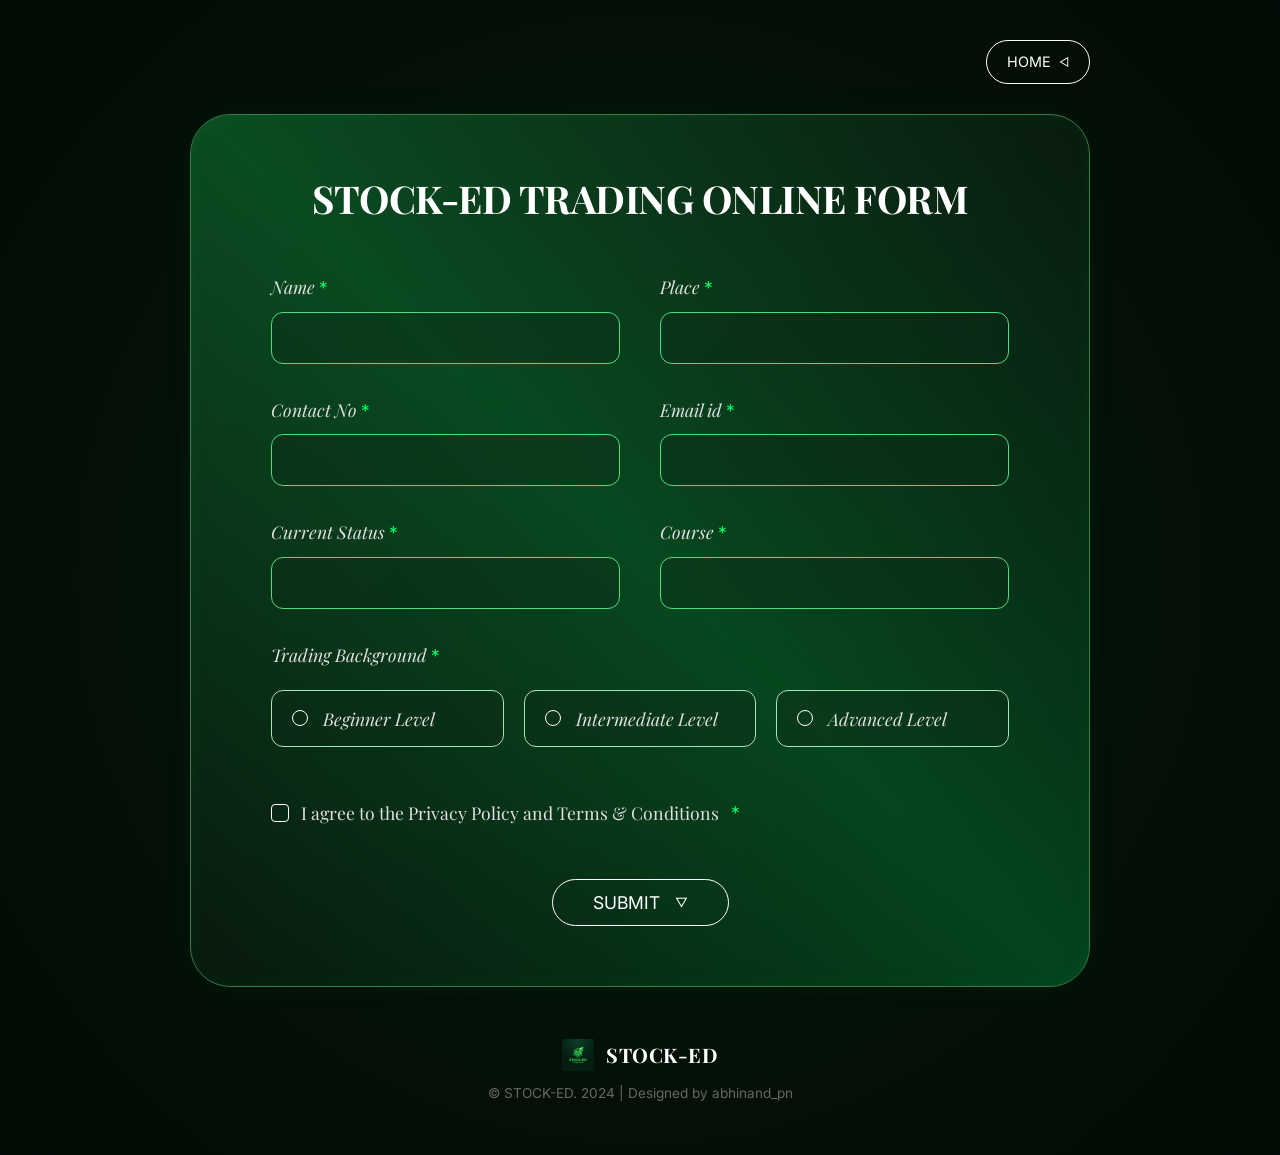
<file: form.html>
<!DOCTYPE html>
<html lang="en">
<head>
    <meta charset="UTF-8">
    <meta name="viewport" content="width=device-width, initial-scale=1.0">
    <title>Online Form | Stock-Ed Trading Company</title>
    <!-- Google Fonts -->
    <link rel="preconnect" href="https://fonts.googleapis.com">
    <link rel="preconnect" href="https://fonts.gstatic.com" crossorigin>
    <link href="https://fonts.googleapis.com/css2?family=Playfair+Display:ital,wght@0,500;0,600;0,700;1,500&family=Inter:wght@400;500;600;700&display=swap" rel="stylesheet">
    <link rel="icon" type="image/png" href="assets/logo.png">
    <link rel="stylesheet" href="styles.css">
</head>
<body class="form-page-body">

    <div class="form-page-wrapper">
        <div class="form-top-bar">
            <a href="index.html" class="btn-home">HOME <span class="nav-triangle">◁</span></a>
        </div>

        <div class="registration-form-container">
            <h1 class="form-title text-center">STOCK-ED TRADING ONLINE FORM</h1>
            
            <form class="stock-ed-form" onsubmit="event.preventDefault();">
                <!-- Row 1 -->
                <div class="form-row">
                    <div class="form-group">
                        <label>Name <span class="asterisk">*</span></label>
                        <input type="text" class="form-input" required>
                    </div>
                    <div class="form-group">
                        <label>Place <span class="asterisk">*</span></label>
                        <input type="text" class="form-input" required>
                    </div>
                </div>

                <!-- Row 2 -->
                <div class="form-row">
                    <div class="form-group">
                        <label>Contact No <span class="asterisk">*</span></label>
                        <input type="tel" class="form-input" required>
                    </div>
                    <div class="form-group">
                        <label>Email id <span class="asterisk">*</span></label>
                        <input type="email" class="form-input" required>
                    </div>
                </div>

                <!-- Row 3 -->
                <div class="form-row">
                    <div class="form-group">
                        <label>Current Status <span class="asterisk">*</span></label>
                        <input type="text" class="form-input" required>
                    </div>
                    <div class="form-group">
                        <label>Course <span class="asterisk">*</span></label>
                        <input type="text" class="form-input" required>
                    </div>
                </div>

                <!-- Row 4: Trading Background Radio Group -->
                <div class="form-group full-width">
                    <label>Trading Background <span class="asterisk">*</span></label>
                    <div class="radio-options-row">
                        <label class="radio-card">
                            <input type="radio" name="trading_background" value="beginner" required>
                            <span class="custom-radio"></span>
                            Beginner Level
                        </label>
                        <label class="radio-card">
                            <input type="radio" name="trading_background" value="intermediate">
                            <span class="custom-radio"></span>
                            Intermediate Level
                        </label>
                        <label class="radio-card">
                            <input type="radio" name="trading_background" value="advanced">
                            <span class="custom-radio"></span>
                            Advanced Level
                        </label>
                    </div>
                </div>

                <!-- Agreement Checkbox -->
                <div class="form-group full-width text-center agreement-group">
                    <label class="checkbox-label">
                        <input type="checkbox" required>
                        <span class="custom-checkbox"></span>
                        I agree to the Privacy Policy and Terms & Conditions <span class="asterisk">*</span>
                    </label>
                </div>

                <!-- Submit -->
                <div class="form-actions text-center">
                    <button type="submit" class="btn-submit">SUBMIT <span class="btn-triangle">▽</span></button>
                </div>
            </form>
        </div>

        <footer class="form-footer">
            <div class="logo-container">
                <img src="assets/logo.png" alt="Stock-Ed Logo" class="logo-img">
                <span class="logo-text">STOCK-ED</span>
            </div>
            <p class="copyright">&copy; STOCK-ED. 2024 | Designed by abhinand_pn</p>
        </footer>
    </div>

    <script>
        document.addEventListener('DOMContentLoaded', () => {
            const observerOptions = {
                threshold: 0.05,
                rootMargin: "0px 0px -20px 0px"
            };

            const observer = new IntersectionObserver((entries) => {
                entries.forEach(entry => {
                    if (entry.isIntersecting) {
                        entry.target.classList.add('active');
                        observer.unobserve(entry.target);
                    }
                });
            }, observerOptions);

            const selectors = [
                '.registration-form-container',
                '.form-title',
                '.form-row',
                '.form-group',
                '.form-actions',
                '.form-footer'
            ];

            document.querySelectorAll(selectors.join(', ')).forEach(el => {
                el.classList.add('reveal');
                observer.observe(el);
            });
        });
    </script>
</body>
</html>
</file>
<file: styles.css>
:root {
    --bg-primary: #030805;       /* Deep rich dark green-black */
    --bg-card: rgba(10, 25, 15, 0.7); /* Frosted dark green base */
    --bg-card-dark: rgba(5, 15, 8, 0.85); /* Darker glass context */
    
    --text-main: #ffffff;
    --text-muted: #a4beab;       /* Muted green-gray */
    --text-body: #e0e0e0;        /* Slightly off-white for body text */
    --text-dark: #000000;
    
    --accent: #00ff00;           /* Vibrant Neon Green */
    --accent-glow: rgba(0, 255, 0, 0.3);
    --border-accent: rgba(0, 255, 0, 0.4);
    
    --font-heading: 'Playfair Display', serif;
    --font-body: 'Inter', sans-serif;
    
    --border-radius-sm: 8px;
    --border-radius-md: 16px;
    --border-radius-lg: 32px;
    
    --transition: 0.4s cubic-bezier(0.25, 0.8, 0.25, 1);
}

* {
    margin: 0;
    padding: 0;
    box-sizing: border-box;
}

html {
    scroll-behavior: smooth;
}

body {
    background-color: var(--bg-primary);
    color: var(--text-main);
    font-family: var(--font-body);
    line-height: 1.8;
    overflow-x: hidden;
    -webkit-font-smoothing: antialiased;
    -moz-osx-font-smoothing: grayscale;
}

h1, h2, h3, h4, .main-heading, .section-title {
    font-family: var(--font-heading);
    font-weight: 700;
    letter-spacing: -0.5px;
    line-height: 1.2;
    color: var(--text-main);
}

p {
    font-family: var(--font-body);
    color: var(--text-body);
    line-height: 1.8;
    font-size: 1rem;
}

span, li, a, input, textarea, button {
    font-family: var(--font-body);
}

a {
    text-decoration: none;
    color: inherit;
}

.fade {
    color: var(--text-muted);
}

.highlight {
    color: var(--text-main);
    display: inline-block;
}

.highlight-green {
    color: var(--accent);
    text-shadow: 0 0 10px rgba(0, 255, 0, 0.4);
    animation: text-pulse 2s ease-in-out infinite alternate;
}

@keyframes text-pulse {
    0% { text-shadow: 0 0 5px rgba(0, 255, 0, 0.2); }
    100% { text-shadow: 0 0 15px rgba(0, 255, 0, 0.6); }
}

/* Glassmorphism Utilities */
.frosted-glass {
    background: var(--bg-card);
    backdrop-filter: blur(10px);
    -webkit-backdrop-filter: blur(10px);
    border: 1px solid rgba(255, 255, 255, 0.05);
    border-radius: var(--border-radius-md);
}

.dark-bg {
    background: var(--bg-card-dark);
}

/* Typography Utilities */
.text-center {
    text-align: center;
}

.text-left {
    text-align: left;
}

.small-text {
    font-size: 0.9rem;
    line-height: 1.7;
    color: #cccccc;
}

/* Section padding utility */
.section-padding {
    padding: 80px 0;
}

section {
    padding-top: 80px;
    padding-bottom: 80px;
}

/* Button Styles */
.btn {
    padding: 10px 24px;
    border-radius: 50px;
    font-size: 0.9rem;
    font-weight: 500;
    cursor: pointer;
    transition: var(--transition);
    display: inline-flex;
    align-items: center;
    gap: 8px;
}

.btn-outline {
    background: transparent;
    color: var(--text-main);
    border: 1px solid var(--accent);
}

.btn-outline:hover {
    background: var(--accent-glow);
    box-shadow: 0 0 15px var(--accent-glow);
}

.btn-outline-glass {
    background: rgba(255,255,255,0.05);
    color: var(--text-main);
    border: 1px solid rgba(255,255,255,0.2);
}

.btn-outline-glass:hover {
    border-color: var(--accent);
}

.btn-secondary.glass-btn {
    background: rgba(255,255,255,0.1);
    color: var(--text-main);
    border: none;
}

/* Layout Utilities */
main {
    max-width: 1200px;
    margin: 0 auto;
    padding: 0 20px;
}

/* --- header --- */
.navbar {
    display: flex;
    justify-content: space-between;
    align-items: center;
    padding: 20px 40px;
    max-width: 1400px;
    margin: 0 auto;
}

.logo-container {
    display: flex;
    align-items: center;
    gap: 12px;
}

.logo-img {
    height: 32px;
    width: auto;
}

.logo-text {
    font-family: var(--font-heading);
    font-size: 1.25rem;
    font-weight: 700;
    letter-spacing: 0.5px;
}

.nav-links {
    display: flex;
    gap: 40px;
}

.nav-links a {
    font-size: 0.95rem;
    font-weight: 500;
    position: relative;
    padding-bottom: 4px;
    transition: var(--transition);
}

.nav-links a:hover, .nav-links a.active {
    color: var(--text-main);
}

.nav-links a::after {
    content: '';
    position: absolute;
    bottom: 0;
    left: 0;
    width: 0%;
    height: 2px;
    background: var(--accent);
    transition: var(--transition);
}

.nav-links a:hover::after, .nav-links a.active::after {
    width: 100%;
}


/* --- Hero Section --- */
.hero-section {
    padding: 60px 0 100px;
    display: flex;
    flex-direction: column;
    align-items: center;
    position: relative;
}

/* Background Glow effect */
.hero-section::before {
    content: '';
    position: absolute;
    top: 10%;
    left: 50%;
    transform: translateX(-50%);
    width: 60vw;
    height: 40vh;
    background: radial-gradient(circle, rgba(0,255,0,0.1) 0%, rgba(0,0,0,0) 70%);
    z-index: -1;
    animation: smooth-glow 4s ease-in-out infinite alternate;
}

@keyframes smooth-glow {
    0% {
        opacity: 0.6;
        transform: translateX(-50%) scale(0.95);
    }
    100% {
        opacity: 1;
        transform: translateX(-50%) scale(1.05);
    }
}

.hero-text-container {
    text-align: center;
    margin-bottom: 60px;
}

.main-heading {
    font-size: 3.5rem;
    line-height: 1.2;
    margin-bottom: 20px;
    letter-spacing: -0.5px;
}

.subtitle {
    font-family: var(--font-heading);
    font-style: italic;
    font-size: 1.1rem;
    margin-bottom: 50px;
}

.welcome-block {
    text-align: left;
    max-width: 650px;
    margin: 0 auto;
}

.welcome-block h2 {
    font-family: var(--font-heading);
    font-size: 2.2rem;
    font-weight: 700;
    margin-bottom: 16px;
    letter-spacing: -0.5px;
    color: #ffffff;
}

.welcome-block p {
    font-family: var(--font-body);
    font-size: 1.1rem;
    font-weight: 400;
    line-height: 1.8;
    color: #dddddd;
}

.value-prop-card {
    display: flex;
    align-items: center;
    justify-content: space-between;
    width: 100%;
    max-width: 950px;
    padding: 50px 60px;
    border-radius: 40px;
    background: transparent;
    position: relative;
    z-index: 1;
    border: none;
}

.value-prop-card::after {
    content: '';
    position: absolute;
    inset: 0;
    border-radius: 40px;
    background: linear-gradient(145deg, rgba(10, 25, 15, 0.9) 0%, rgba(5, 15, 8, 0.95) 100%);
    z-index: -1;
}

.value-prop-card::before {
    content: '';
    position: absolute;
    inset: -2px;
    border-radius: 42px;
    background: linear-gradient(135deg, #00ff66 0%, rgba(0,255,100,0.1) 40%, rgba(0,255,100,0.1) 60%, #00ff66 100%);
    z-index: -2;
    animation: prop-glow 3s ease-in-out infinite alternate;
}

@keyframes prop-glow {
    0% { filter: blur(2px); opacity: 0.6; }
    100% { filter: blur(10px); opacity: 1; }
}

.card-content h3 {
    font-family: var(--font-heading);
    font-size: 2.2rem;
    line-height: 1.4;
    font-weight: 700;
    letter-spacing: -0.5px;
    color: #ffffff;
}

.card-image-container {
    width: 350px;
    height: 200px;
    border-radius: var(--border-radius-md);
    overflow: hidden;
    /* Soft border around image */
    border: 1px solid rgba(255,255,255,0.1);
}

.chart-img {
    width: 100%;
    height: 100%;
    object-fit: cover;
}

/* --- About Section --- */
.about-section {
    padding: 60px 0;
    width: 100%;
    display: flex;
    justify-content: center;
}

.team-image-container {
    position: relative;
    width: 100%;
    max-width: 1200px;
    height: 500px;
    border-radius: 12px;
    overflow: hidden;
}

.team-img {
    width: 100%;
    height: 100%;
    object-fit: cover;
    object-position: center;
    opacity: 0.85; /* slight dim to match the dark theme */
}

/* Gradients overlay to blend edges into background and add green tint at bottom */
.team-image-container::before {
    content: '';
    position: absolute;
    inset: 0;
    background: 
        linear-gradient(to bottom, var(--bg-primary) 0%, transparent 30%),
        linear-gradient(to right, var(--bg-primary) 0%, transparent 15%),
        linear-gradient(to left, var(--bg-primary) 0%, transparent 15%),
        linear-gradient(to top, var(--bg-primary) -5%, rgba(0, 45, 15, 0.9) 20%, transparent 60%);
    pointer-events: none;
    z-index: 1;
}

.team-glow-line {
    position: absolute;
    bottom: 5%;
    left: 15%;
    right: 15%;
    height: 10px;
    background: radial-gradient(ellipse at center, var(--accent) 0%, transparent 70%);
    filter: blur(5px);
    opacity: 0.6;
    z-index: 2;
    animation: line-pulse 3s ease-in-out infinite alternate;
}

@keyframes line-pulse {
    0% { opacity: 0.4; filter: blur(4px); }
    100% { opacity: 0.8; filter: blur(8px); }
}

/* --- Features Section --- */
.features-section {
    padding: 60px 0;
}

.features-header {
    display: flex;
    justify-content: center;
    align-items: center;
    margin-bottom: 50px;
}

.features-header h2 {
    font-size: 2.6rem;
    text-align: center;
    margin: 0;
}

.feature-pills-container {
    display: flex;
    justify-content: center;
    gap: 30px;
    margin-bottom: 80px;
    flex-wrap: wrap;
}

.pill {
    padding: 20px 30px;
    border: 1px solid transparent;
    background: linear-gradient(var(--bg-primary), var(--bg-primary)) padding-box,
                linear-gradient(180deg, var(--accent) 0%, rgba(0,255,0,0) 100%) border-box;
    border-radius: 40px;
    font-size: 1.05rem;
    font-weight: 400;
    text-align: center;
    line-height: 1.5;
    transition: var(--transition);
    width: 250px;
    display: flex;
    align-items: center;
    justify-content: center;
}

.pill:hover {
    transform: translateY(-2px);
    box-shadow: 0 5px 15px rgba(0, 255, 0, 0.1);
}

.features-details {
    display: flex;
    flex-direction: column;
    gap: 60px;
    max-width: 750px;
    margin: 0 auto;
}

.feature-detail-item {
    position: relative;
    padding-left: 40px;
}

.feature-detail-item::before {
    content: '';
    position: absolute;
    left: 0;
    top: 5px;
    bottom: -10px;
    width: 4px;
    background: linear-gradient(180deg, var(--accent) 0%, rgba(0,255,0,0) 100%);
    border-radius: 2px;
}

.feature-detail-item h3 {
    font-family: var(--font-heading);
    font-size: 2.2rem;
    margin-bottom: 20px;
    letter-spacing: 0.5px;
}

.feature-detail-item p {
    color: var(--text-main);
    font-size: 1.15rem;
    line-height: 1.6;
    font-weight: 500;
}

/* --- Testimonials --- */
.testimonials-section {
    padding: 100px 0;
    width: 100%;
}

.testimonials-section .section-title {
    font-size: 4rem;
    margin-bottom: 70px;
    line-height: 1.1;
    letter-spacing: -1px;
}

.testimonials-scroll-wrapper {
    width: 100vw;
    position: relative;
    left: 50%;
    right: 50%;
    margin-left: -50vw;
    margin-right: -50vw;
    display: flex;
    flex-direction: column;
    gap: 30px;
    padding: 20px 0;
    overflow: hidden;
}

.marquee-track {
    display: flex;
    gap: 25px;
    width: max-content;
    will-change: transform;
}

.track-left {
    animation: marquee-left 35s linear infinite;
}

.track-right {
    animation: marquee-right 35s linear infinite;
}

.marquee-track:hover {
    animation-play-state: paused;
}

@keyframes marquee-left {
    0% { transform: translateX(0); }
    100% { transform: translateX(calc(-50% - 12.5px)); }
}

@keyframes marquee-right {
    0% { transform: translateX(calc(-50% - 12.5px)); }
    100% { transform: translateX(0); }
}

.testimonial-card {
    background: #000000;
    border: 1px solid #444444;
    border-radius: 0;
    padding: 30px 40px;
    width: 450px;
    display: flex;
    flex-direction: column;
    gap: 15px;
    transition: var(--transition);
}

.testimonial-card:hover {
    border-color: #888888;
}

.card-header {
    display: flex;
    align-items: center;
    gap: 15px;
}
.avatar-img {
    width: 60px;
    height: 60px;
    border-radius: 50%;
    object-fit: cover;
    border: none;
}

.reviewer-info h4 {
    font-family: var(--font-heading);
    font-size: 1.3rem;
    font-weight: 600;
    margin-bottom: 2px;
}

.reviewer-info p.name {
    font-size: 0.95rem;
    color: #cccccc;
    font-weight: 500;
}

.review-text {
    font-size: 0.95rem;
    line-height: 1.6;
    color: #dddddd;
    font-weight: 500;
}

/* --- Contact Section --- */
.contact-section {
    padding: 60px 0;
}

.contact-card {
    display: flex;
    padding: 60px;
    gap: 60px;
}

.new-smooth-card {
    background: #1f302b; 
    border-radius: 40px;
    padding: 60px 80px;
    border: 1px solid rgba(0, 255, 0, 0.2);
    box-shadow: 0 0 40px rgba(0, 255, 0, 0.15), 
                inset 0 0 20px rgba(0, 255, 0, 0.05);
    transition: box-shadow 0.4s ease-in-out;
}

.new-smooth-card:hover {
    box-shadow: 0 0 80px rgba(0, 255, 0, 0.3),
                inset 0 0 40px rgba(0, 255, 0, 0.1);
}

.contact-left {
    flex: 1;
    display: flex;
    flex-direction: column;
}

.large-title {
    font-family: var(--font-heading);
    font-size: 3.8rem;
    line-height: 1.25;
    margin-bottom: 50px;
    color: #ffffff;
}

.contact-info {
    font-size: 1.2rem;
    margin-bottom: 60px;
    display: flex;
    flex-direction: column;
    gap: 12px;
}

.strong-text {
    color: #ffffff;
    font-weight: 600;
    font-family: var(--font-body);
}

.form-cta {
    margin-top: auto;
    display: flex;
    flex-direction: column;
    align-items: center;
    gap: 20px;
    width: 100%;
}

.form-cta p {
    font-family: var(--font-heading);
    font-size: 1.1rem;
    color: #ffffff;
    margin-bottom: 5px;
    align-self: center;
}

.btn-primary-dark {
    background: #31443c;
    color: #ffffff;
    border: none;
    padding: 16px 40px;
    border-radius: 14px;
    font-family: var(--font-heading);
    font-size: 1.2rem;
    min-width: 280px;
    justify-content: center;
    transition: var(--transition);
}

.btn-primary-dark:hover {
    background: #1f2c27;
}

.btn-outline-submit {
    background: transparent;
    color: #ffffff;
    border: 1px solid #71897e;
    padding: 12px 35px;
    border-radius: 8px;
    font-family: var(--font-heading);
    font-size: 1.2rem;
    min-width: 180px;
    justify-content: center;
    transition: var(--transition);
}

.btn-outline-submit:hover {
    background: rgba(255,255,255,0.05);
}

.contact-right {
    flex: 1;
}

.interest-form {
    display: flex;
    flex-direction: column;
    gap: 20px;
}

.form-row {
    width: 100%;
}

.form-row.two-col {
    display: flex;
    gap: 20px;
}

input, textarea {
    width: 100%;
    background: #20352e;
    border: 1px solid #4a6358;
    border-radius: 8px;
    padding: 20px 25px;
    color: #ffffff;
    font-family: var(--font-heading);
    font-size: 1.05rem;
    transition: var(--transition);
}

input::placeholder, textarea::placeholder {
    color: #ffffff;
    font-weight: 500;
}

input:focus, textarea:focus {
    outline: none;
    border-color: var(--accent);
    box-shadow: 0 0 10px rgba(0, 255, 0, 0.1);
}

textarea {
    resize: vertical;
    min-height: 120px;
}

.form-submit-container {
    display: flex;
    justify-content: flex-end;
}

/* --- Footer Section --- */
.main-footer {
    padding: 60px 20px 80px;
}

.footer-card {
    max-width: 1100px;
    margin: 0 auto;
    padding: 60px 80px;
    background: transparent; /* Changed from #050505 to avoid stacking context issues */
    border-radius: 64px;
    position: relative;
    /* faint green outer drop shadow */
    box-shadow: 0 0 80px rgba(0, 255, 0, 0.15);
    z-index: 1;
}

/* Solid background overlay to fix stacking context issues with animations */
.footer-card::after {
    content: '';
    position: absolute;
    inset: 0;
    border-radius: 64px;
    background: #050505;
    z-index: -1;
}

/* Gradient border effect using pseudo element */
.footer-card::before {
    content: '';
    position: absolute;
    inset: -3px; /* border thickness */
    border-radius: 67px; 
    /* cyan/green diagonal gradient */
    background: linear-gradient(135deg, #00ff88 0%, rgba(0, 255, 100, 0.2) 40%, rgba(0, 255, 100, 0.2) 60%, #00ff88 100%);
    z-index: -2;
}

.footer-top-row {
    display: flex;
    justify-content: space-between;
    align-items: center;
    margin-bottom: 40px;
}

.footer-cta h2 {
    font-family: var(--font-heading);
    font-size: 3.2rem;
    margin-bottom: 15px;
    line-height: 1.2;
}

.footer-cta p.small-text {
    font-family: var(--font-body);
    font-size: 1.05rem;
    color: #dddddd;
    margin-bottom: 30px;
    max-width: 450px;
}

/* Button style */
.footer-btn {
    border: 2px solid #ffffff;
    background: transparent;
    color: #ffffff;
    border-radius: 40px;
    padding: 14px 40px;
    font-size: 1.05rem;
    font-weight: 500;
    font-family: var(--font-body);
    transition: var(--transition);
}

.footer-btn:hover {
    background: rgba(255,255,255,0.1);
}

/* Arrows layout */
.custom-arrows {
    display: flex;
    justify-content: center;
    align-items: center;
    filter: drop-shadow(0 0 10px rgba(0, 255, 0, 0.5));
}

.footer-divider {
    border: none;
    border-top: 2px solid #ffffff;
    margin: 50px 0;
}

.footer-bottom-row {
    display: flex;
    justify-content: space-between;
    margin-bottom: 50px;
}

.logo-img.large-logo {
    height: 60px;
}

.logo-text.large-logo-text {
    font-size: 2.8rem;
    font-weight: 700;
}

.branding .logo-container {
    display: flex;
    align-items: center;
    gap: 15px;
    margin-bottom: 25px;
}

.company-desc {
    color: #cccccc;
    font-size: 0.95rem;
    line-height: 1.7;
    max-width: 600px;
    font-weight: 500;
}

.footer-links ul {
    list-style: none;
    display: flex;
    flex-direction: column;
    gap: 20px;
    align-items: flex-start;
}

.footer-links a {
    font-size: 1.4rem;
    font-weight: 600;
    color: #ffffff;
    transition: var(--transition);
    font-family: var(--font-heading);
    padding-bottom: 5px;
    position: relative;
    display: inline-block;
}

.footer-links a.active-link {
    border-bottom: 2px solid var(--accent);
}

.footer-links a:hover {
    color: var(--accent);
}

.link-arrow {
    color: var(--accent);
    font-size: 1.2rem;
    margin-left: 5px;
    vertical-align: super;
}

.copyright {
    display: flex;
    justify-content: center;
}

.copyright p {
    font-size: 0.85rem;
    letter-spacing: 0.5px;
    color: #ffffff;
}

.copyright p .fade {
    color: #aaaaaa;
}

/* --- ABOUT PAGE STYLES --- */

/* Hero */
.about-page-hero {
    padding: 80px 20px 40px;
    max-width: 1000px;
    margin: 0 auto;
}

.about-intro {
    font-size: 1.15rem;
    color: #dddddd;
    line-height: 1.8;
    margin-bottom: 60px;
}

.vision-card {
    background: #050806;
    border: 2px solid #00ff00;
    border-radius: 40px;
    padding: 50px;
    text-align: center;
    box-shadow: 0 0 30px rgba(0, 255, 0, 0.1);
}

.vision-card h3 {
    font-family: var(--font-heading);
    font-size: 2.2rem;
    font-weight: 700;
    color: #00ff00;
    margin-bottom: 20px;
    letter-spacing: -0.5px;
    text-shadow: 0 0 10px rgba(0, 255, 0, 0.5);
    animation: vision-glow 2.5s ease-in-out infinite alternate;
}

@keyframes vision-glow {
    0% { 
        text-shadow: 0 0 5px rgba(0, 255, 0, 0.2); 
    }
    100% { 
        text-shadow: 0 0 15px rgba(0, 255, 0, 0.8), 0 0 30px rgba(0, 255, 0, 0.4); 
    }
}

.vision-card p {
    font-family: var(--font-body);
    font-size: 1.1rem;
    font-weight: 400;
    line-height: 1.8;
    color: #dddddd;
}

/* Methods */
.methods-section {
    padding: 60px 20px;
}

.methods-card {
    background: #111111;
    border-radius: 50px;
    padding: 80px 100px;
    max-width: 850px;
    margin: 0 auto;
    display: flex;
    flex-direction: column;
    gap: 50px;
    border: 1px solid rgba(255, 255, 255, 0.08);
}

.method-row {
    display: flex;
    align-items: center;
    gap: 30px;
}
.method-left { justify-content: flex-start; padding-left: 50px;}
.method-right { justify-content: flex-end; padding-right: 50px;}

.method-number {
    font-size: 8rem;
    font-weight: 700;
    font-family: var(--font-heading);
    color: #dddddd; /* greyed out large digits matching reference */
    line-height: 1;
}

.method-content { max-width: 350px; }

.method-desc { 
    font-family: var(--font-heading); 
    font-size: 1.15rem; 
    line-height: 1.6; 
    color: #f0f0f0; 
    font-weight: 500;
}

.method-title {
    font-family: var(--font-heading);
    font-size: 2rem;
    margin-bottom: 15px;
}

.neon-cyan { color: #00ffc8; } /* Specific mint/cyan tint from image */

/* Team Section */
.team-section {
    padding: 60px 0;
    max-width: 1200px;
    margin: 0 auto;
}
.team-intro { color: #cccccc; line-height: 1.8; margin-bottom: 50px; font-weight: 500; }
.team-grid {
    display: grid;
    grid-template-columns: repeat(3, 1fr);
    gap: 30px;
}

.team-card {
    background: #ffffff;
    border-radius: 12px;
    padding: 15px;
    display: flex;
    flex-direction: column;
    align-items: center;
    color: #000;
}
.team-card-img {
    width: 100%;
    height: 300px;
    object-fit: cover;
    border-radius: 8px;
    margin-bottom: 15px;
    background: #e0e0e0;
}
.team-card-info {
    width: 100%;
    display: flex;
    justify-content: space-between;
    align-items: center;
}
.team-card-info h4 { font-size: 1.2rem; font-family: var(--font-heading);}
.team-card-info .role { font-size: 0.9rem; color: #555; }
.socials { display: flex; gap: 5px; }
.socials .social-icon {
    display: flex;
    align-items: center;
    justify-content: center;
    width: 24px;
    height: 24px;
    background: #333;
    color: #fff;
    border-radius: 4px;
    font-size: 0.8rem;
    font-weight: bold;
}

/* Roadmap */
.roadmap-section {
    padding: 80px 20px;
}
.title-roadmap {
    font-family: var(--font-heading);
}

.highlight-green-bg {
    background: #2cb674;
    color: #fff;
    padding: 5px 20px;
    border-radius: 4px;
    display: inline-block;
    font-family: var(--font-heading);
}

.roadmap-layout {
    display: flex;
    max-width: 1000px;
    margin: 50px auto 0;
    gap: 40px;
}
.roadmap-steps {
    flex: 0 0 280px;
    display: flex;
    flex-direction: column;
    gap: 120px;
    padding-top: 50px; /* Offset to align with SVG start */
}

/* Creating the green L-shape curve per step */
.step-card {
    position: relative;
    padding-left: 50px;
    padding-top: 30px;
}

.step-card::before {
    content: '';
    position: absolute;
    left: 0;
    top: 5px; 
    width: 60px; /* Extends horizontal line right into content icon space */
    height: 70px; /* Vertically down to the dot */
    border-top: 2px solid #2cb674;
    border-left: 2px solid #2cb674;
    border-top-left-radius: 24px;
    z-index: 0;
}

.step-card::after {
    content: '';
    position: absolute;
    left: -4px; /* Align to straight edge - left edge is 0 + border 2px*/
    top: 75px; 
    width: 10px;
    height: 10px;
    background: #2cb674;
    border-radius: 50%;
}

.step-content {
    position: relative;
    z-index: 1;
    display: flex;
    align-items: center;
    gap: 15px;
}

.step-icon-circle {
    width: 44px;
    height: 44px;
    background: #2cb674;
    border-radius: 50%;
    display: flex;
    align-items: center;
    justify-content: center;
    flex-shrink: 0;
}

.step-content p {
    font-family: var(--font-heading);
    font-size: 1.15rem;
    color: #ffffff;
    line-height: 1.4;
    margin: 0;
}

.roadmap-path-container {
    flex: 1; /* Expand remaining container space */
    position: relative;
    height: 600px;
}
.road-svg {
    width: 100%;
    height: 100%;
    position: absolute;
    top: 0;
    left: 0;
    z-index: 1;
}

/* Road Animation */
@keyframes march {
    to {
        stroke-dashoffset: -400px;
    }
}
.anim-dash {
    animation: march 4s linear infinite;
}

.path-node {
    position: absolute;
    background: transparent;
    color: #ffffff;
    font-size: 1.15rem;
    font-family: var(--font-body), sans-serif;
    font-weight: 500;
    line-height: 1.5;
    z-index: 2;
}

/* Utilize bottom offsets to prevent text from cascading down into the road rendering */
.node-1 { bottom: 90%; right: 5%; text-align: left; }
.node-2 { bottom: 58%; right: 28%; text-align: left; }
.node-3 { bottom: 22%; left: 35%; text-align: left; }

/* Segments */
.segments-section {
    padding: 60px 20px;
    max-width: 900px;
    margin: 0 auto;
}
.segments-card.outline-glow {
    background: #222;
    border: 1px solid #00bfff;
    box-shadow: 0 0 20px rgba(0, 191, 255, 0.3);
    border-radius: 40px;
    padding: 50px 80px;
    display: flex;
    flex-direction: column;
    gap: 40px;
}

.segment-block {
    display: flex;
    flex-direction: column;
    align-items: center;
    gap: 20px;
}

.segments-title {
    font-size: 2.2rem;
    color: #fff;
    font-weight: 500;
}

.segment-pill-container {
    display: flex;
    align-items: center;
    position: relative;
    width: 650px;
}

.segment-circle {
    width: 100px;
    height: 100px;
    background: #000;
    border-radius: 50%;
    display: flex;
    align-items: center;
    justify-content: center;
    font-size: 3rem;
    font-family: var(--font-heading);
    font-weight: bold;
    color: #fff;
    position: absolute;
    left: 0;
    z-index: 2;
    border: 12px solid;
    /* current color will be set by the theme */
}

.segment-pill {
    flex: 1;
    margin-left: 50px; /* starts behind the circle */
    background: linear-gradient(90deg, rgba(80,80,80,0.8) 0%, rgba(100,100,100,0.2) 100%);
    border: 2px solid;
    border-radius: 40px;
    padding: 15px 30px 15px 70px; /* padding-left to avoid circle */
    display: flex;
    align-items: center;
    justify-content: space-between;
    position: relative;
}

.segment-text {
    font-size: 1.25rem;
    font-family: var(--font-heading);
    color: #fff;
    line-height: 1.4;
    flex: 1;
}

.segment-divider {
    width: 2px;
    height: 60px;
    background: #333;
    margin: 0 20px;
}

.segment-icon {
    display: flex;
    align-items: center;
    justify-content: center;
    padding-right: 20px;
}

.segment-cap {
    width: 24px;
    height: 70px;
    border-radius: 12px;
    position: absolute;
    right: -12px;
    background: currentColor; /* Matches theme */
    z-index: 2;
}

/* Theme Colors */
.blue-theme { color: #00bfff; }
.blue-theme .segment-circle { border-color: #00bfff; box-shadow: 0 0 25px rgba(0,191,255,0.8), inset 0 0 10px rgba(0,191,255,0.5); }
.blue-theme .segment-pill { border-color: #00bfff; }
.blue-theme .segment-cap { box-shadow: 0 0 20px rgba(0,191,255,0.8); }

.green-theme { color: #00ff00; }
.green-theme .segment-circle { border-color: #00ff00; box-shadow: 0 0 25px rgba(0,255,0,0.8), inset 0 0 10px rgba(0,255,0,0.5); }
.green-theme .segment-pill { border-color: #00ff00;  }
.green-theme .segment-cap { box-shadow: 0 0 20px rgba(0,255,0,0.8); }

.orange-theme { color: #ff8800; }
.orange-theme .segment-circle { border-color: #ff8800; box-shadow: 0 0 25px rgba(255,136,0,0.8), inset 0 0 10px rgba(255,136,0,0.5); }
.orange-theme .segment-pill { border-color: #ff8800; }
.orange-theme .segment-cap { box-shadow: 0 0 20px rgba(255,136,0,0.8); }

/* About Bottom Image overlay section */
.about-bottom-image {
    padding-top: 40px;
}

/* --- Responsive Adjustments --- */
@media (max-width: 992px) {
    .main-heading { font-size: 2.8rem; }
    .value-prop-card { flex-direction: column; text-align: center; gap: 30px; }
    .card-image-container { width: 100%; max-width: 400px; }
    
    .contact-card { flex-direction: column; padding: 40px; }
    .large-title { font-size: 2.8rem; }
    
    .footer-top-row, .footer-bottom-row { flex-direction: column; gap: 40px; }
    .footer-stats-art { align-self: flex-start; }
}

@media (max-width: 768px) {
    .navbar { padding: 15px 20px; }
    .nav-links { display: none; /* Hide on mobile for simplicity */ }
    
    .main-heading { font-size: 2.2rem; }
    .welcome-block h2 { font-size: 1.3rem; }
    
    .features-header h2 { font-size: 1.6rem; }
    .pill { font-size: 0.8rem; padding: 10px 15px; }
    
    .footer-card { padding: 30px; }
    .footer-cta h2 { font-size: 2rem; }
}

/* ================================= */
/*          FORM PAGE STYLES         */
/* ================================= */

.form-page-body {
    background: #020b05; /* Deep dark green */
    color: #fff;
    min-height: 100vh;
    display: flex;
    flex-direction: column;
    align-items: center;
    padding: 20px 20px 50px;
    background-image: radial-gradient(circle at center, rgba(10, 40, 20, 0.4) 0%, rgba(2, 11, 5, 1) 100%);
}

.form-page-wrapper {
    width: 100%;
    max-width: 900px;
    display: flex;
    flex-direction: column;
    animation: fadeIn 1s ease-in-out;
}

@keyframes fadeIn {
    from { opacity: 0; transform: translateY(20px); }
    to { opacity: 1; transform: translateY(0); }
}

.form-top-bar {
    display: flex;
    justify-content: flex-end;
    margin-bottom: 30px;
    padding-top: 20px;
}

.btn-home {
    background: transparent;
    border: 1px solid #fff;
    color: #fff;
    padding: 8px 20px;
    border-radius: 30px;
    font-size: 0.9rem;
    font-family: var(--font-body);
    display: inline-flex;
    align-items: center;
    gap: 8px;
    text-decoration: none;
    transition: all 0.3s ease;
}

.btn-home:hover {
    background: rgba(255, 255, 255, 0.1);
    box-shadow: 0 0 10px rgba(0, 255, 100, 0.3);
    border-color: #00ff66;
    color: #00ff66;
}

.nav-triangle {
    font-size: 0.7rem;
}

/* Container */
.registration-form-container {
    background: linear-gradient(145deg, rgba(15, 35, 20, 0.8) 0%, rgba(5, 20, 10, 0.9) 100%);
    border: 1px solid #3a7a45; /* Soft glowing border */
    box-shadow: 0 0 30px rgba(0, 255, 100, 0.05), inset 0 0 20px rgba(0, 255, 100, 0.05);
    border-radius: 40px;
    padding: 60px 80px;
    position: relative;
    overflow: hidden;
}

/* Subtle glow animation on container */
.registration-form-container::before {
    content: '';
    position: absolute;
    top: -2px; left: -2px; right: -2px; bottom: -2px;
    border-radius: 42px;
    background: linear-gradient(45deg, transparent, rgba(0, 255, 100, 0.2), transparent);
    z-index: -1;
    animation: flowGlow 6s linear infinite;
}

@keyframes flowGlow {
    0% { background-position: 0% 50%; }
    100% { background-position: 100% 50%; }
}

.form-title {
    font-family: var(--font-heading);
    font-size: 2.4rem;
    letter-spacing: -0.5px;
    margin-bottom: 50px;
    color: #ffffff;
    font-weight: 700;
    line-height: 1.2;
}

.stock-ed-form {
    display: flex;
    flex-direction: column;
    gap: 30px;
}

.form-row {
    display: flex;
    gap: 40px;
}

.form-group {
    flex: 1;
    display: flex;
    flex-direction: column;
    gap: 8px;
}

.form-group.full-width {
    width: 100%;
}

.form-group label {
    font-family: var(--font-heading);
    font-style: italic;
    font-size: 1.1rem;
    color: #e0e0e0;
}

.asterisk {
    color: #00ff66;
    font-style: normal;
}

.form-input {
    background: rgba(10, 40, 20, 0.4);
    border: 1px solid #4ade80; /* bright green border */
    border-radius: 12px;
    padding: 15px 20px;
    color: #fff;
    font-size: 1rem;
    font-family: var(--font-body);
    outline: none;
    transition: all 0.3s ease;
}

.form-input:focus {
    background: rgba(10, 40, 20, 0.8);
    box-shadow: 0 0 15px rgba(0, 255, 100, 0.2);
    border-color: #00ff66;
}

.radio-options-row {
    display: flex;
    gap: 20px;
    margin-top: 10px;
}

.radio-card {
    flex: 1;
    background: rgba(10, 40, 20, 0.4);
    border: 1px solid #a3e6b5;
    border-radius: 12px;
    padding: 12px 20px;
    display: flex;
    align-items: center;
    gap: 15px;
    cursor: pointer;
    transition: all 0.3s;
    font-family: var(--font-body);
    font-style: normal;
    color: #fff;
    font-size: 1rem;
}

.radio-card:hover {
    background: rgba(20, 60, 30, 0.6);
    border-color: #00ff66;
}

.radio-card input[type="radio"] {
    display: none;
}

.custom-radio {
    width: 16px;
    height: 16px;
    border: 1px solid #fff;
    border-radius: 50%;
    position: relative;
    display: inline-block;
}

.radio-card input[type="radio"]:checked + .custom-radio::after {
    content: '';
    position: absolute;
    top: 3px; left: 3px; right: 3px; bottom: 3px;
    background: #00ff66;
    border-radius: 50%;
    box-shadow: 0 0 8px #00ff66;
}

.radio-card:has(input[type="radio"]:checked) {
    border-color: #00ff66;
    box-shadow: 0 0 15px rgba(0, 255, 100, 0.2);
}

.agreement-group {
    margin-top: 20px;
}

.checkbox-label {
    display: inline-flex;
    align-items: center;
    gap: 12px;
    cursor: pointer;
    font-family: var(--font-body);
    font-size: 1rem;
    font-style: normal !important;
}

.checkbox-label input[type="checkbox"] {
    display: none;
}

.custom-checkbox {
    width: 18px;
    height: 18px;
    border: 1px solid #fff;
    border-radius: 4px;
    position: relative;
    display: inline-block;
}

.checkbox-label input[type="checkbox"]:checked + .custom-checkbox::after {
    content: '✓';
    position: absolute;
    top: 50%; left: 50%;
    transform: translate(-50%, -50%);
    color: #00ff66;
    font-size: 14px;
    font-weight: bold;
}

.form-actions {
    margin-top: 20px;
}

.btn-submit {
    background: transparent;
    border: 1px solid #fff;
    color: #fff;
    padding: 12px 40px;
    border-radius: 30px;
    font-size: 1.1rem;
    font-family: var(--font-body);
    cursor: pointer;
    display: inline-flex;
    align-items: center;
    gap: 15px;
    transition: all 0.3s;
}

.btn-submit:hover {
    background: rgba(0, 255, 100, 0.1);
    border-color: #00ff66;
    color: #00ff66;
    box-shadow: 0 0 20px rgba(0, 255, 100, 0.3);
}

.btn-triangle {
    color: currentcolor;
    font-size: 0.8rem;
}

.form-footer {
    display: flex;
    flex-direction: column;
    align-items: center;
    margin-top: 50px;
    gap: 8px;
}

.form-footer .logo-container {
    justify-content: center;
}

.form-footer .copyright {
    color: #666;
    font-size: 0.85rem;
}

/* Responsiveness Form */
@media (max-width: 768px) {
    .form-row { flex-direction: column; gap: 30px; }
    .registration-form-container { padding: 40px 30px; }
    .radio-options-row { flex-direction: column; }
}

/* Smooth Scroll Reveal Transition */
.reveal {
    opacity: 0;
    transform: translateY(40px);
    transition: opacity 0.9s cubic-bezier(0.25, 0.8, 0.25, 1), transform 0.9s cubic-bezier(0.25, 0.8, 0.25, 1);
}

.reveal.active {
    opacity: 1;
    transform: translateY(0);
}

/* Staggered reveal for child elements */
.reveal-stagger > * {
    opacity: 0;
    transform: translateY(25px);
    transition: opacity 0.7s cubic-bezier(0.25, 0.8, 0.25, 1), transform 0.7s cubic-bezier(0.25, 0.8, 0.25, 1);
}

.reveal-stagger.active > *:nth-child(1) { opacity: 1; transform: translateY(0); transition-delay: 0s; }
.reveal-stagger.active > *:nth-child(2) { opacity: 1; transform: translateY(0); transition-delay: 0.1s; }
.reveal-stagger.active > *:nth-child(3) { opacity: 1; transform: translateY(0); transition-delay: 0.2s; }
.reveal-stagger.active > *:nth-child(4) { opacity: 1; transform: translateY(0); transition-delay: 0.3s; }
</file>
